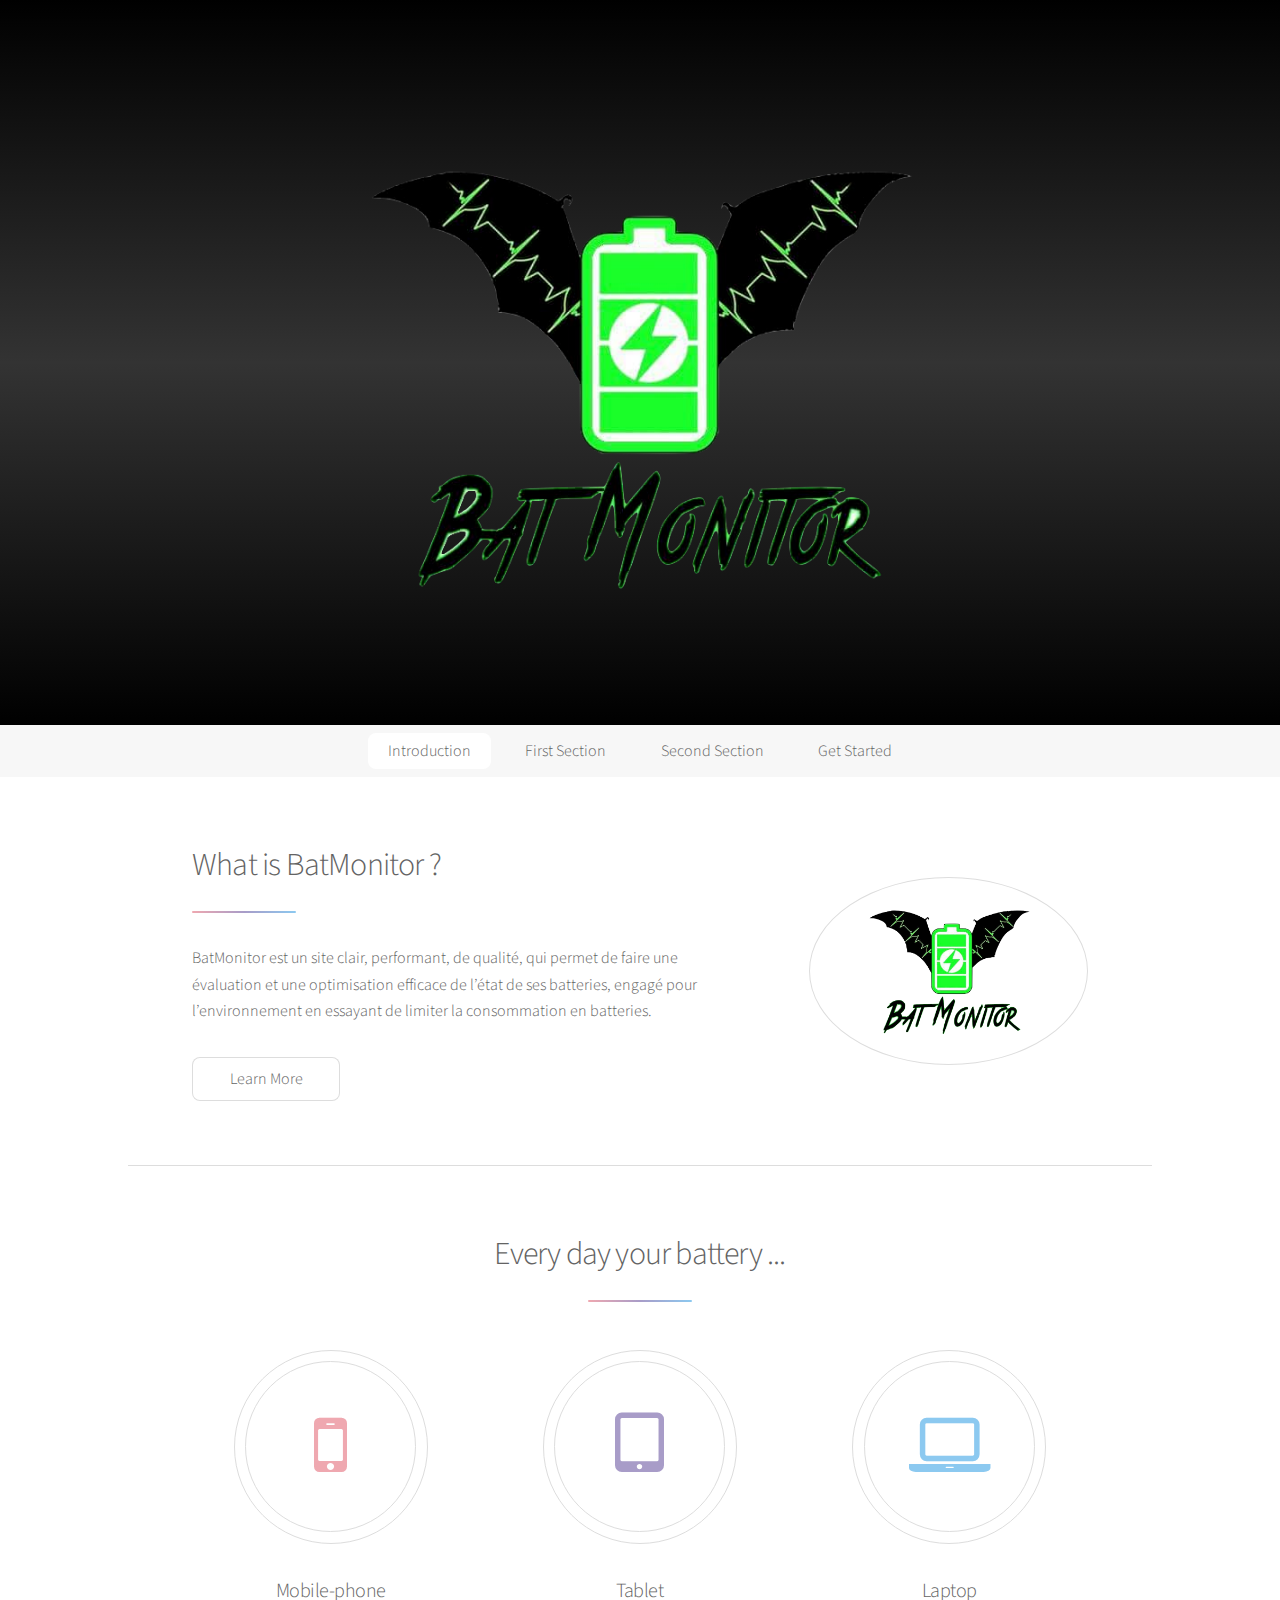
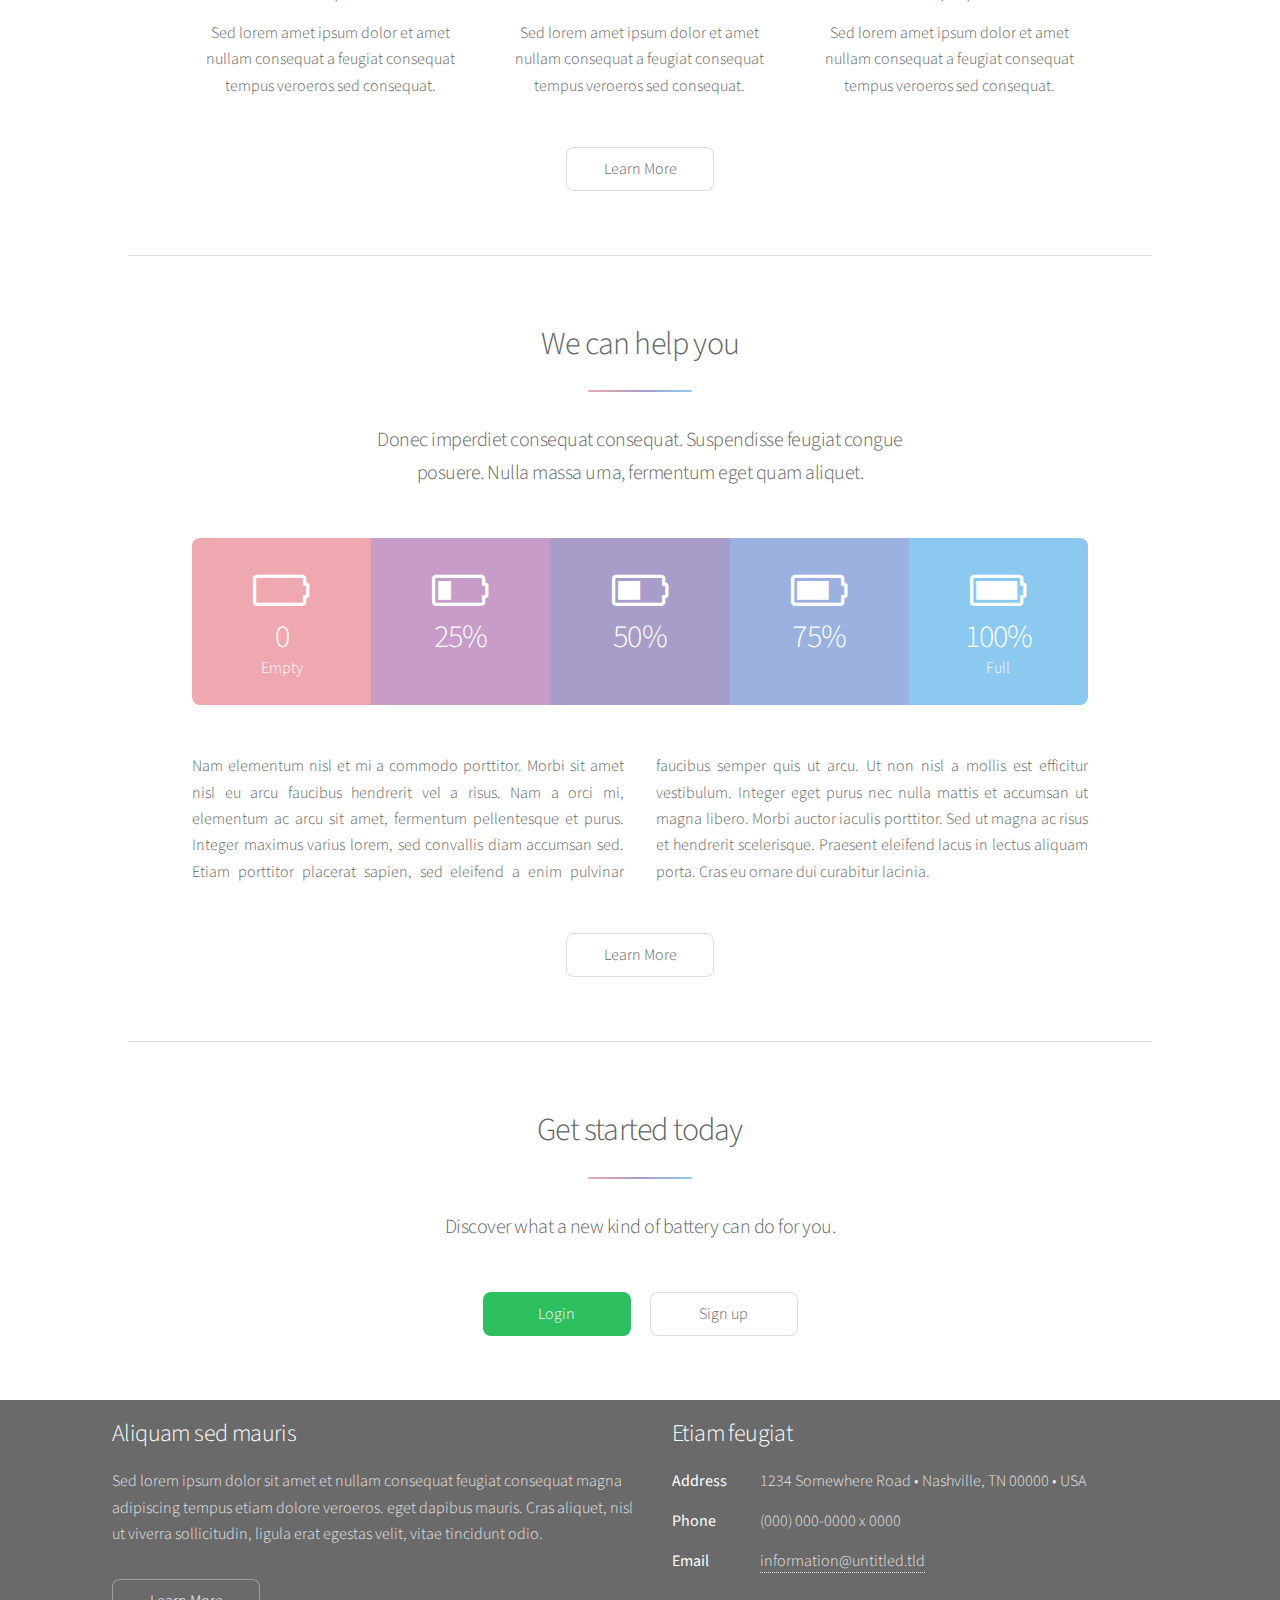
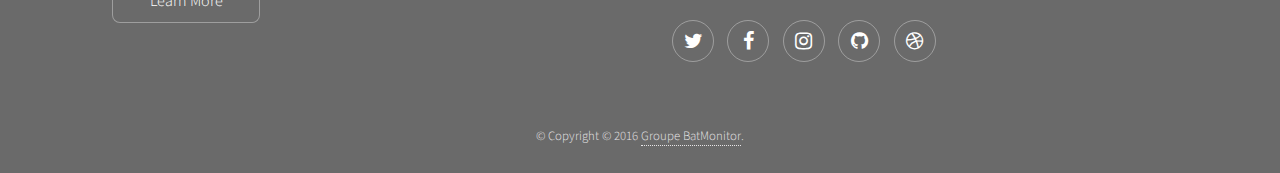
<file: BatMonitor-master/BatMonitorWeb/WebContent/index.html>
<!DOCTYPE HTML>

<html>
	<head>
		<title>BatMonitor</title>
		<meta charset="utf-8" />
		<meta name="viewport" content="width=device-width, initial-scale=1" />
		<!--[if lte IE 8]><script src="assets/js/ie/html5shiv.js"></script><![endif]-->
		<link rel="stylesheet" href="assets/css/main.css" />
		<!--[if lte IE 9]><link rel="stylesheet" href="assets/css/ie9.css" /><![endif]-->
		<!--[if lte IE 8]><link rel="stylesheet" href="assets/css/ie8.css" /><![endif]-->
	</head>
	<body>

				<!-- Header -->
					<header id="header" class="alt">
						<span class="logo"><img src="assets/css/images/img0.png" alt="" /></span>
					</header>
					
				<!-- Nav -->
					<nav id="nav" class="nav" >
						<ul>
							<li><a href="#intro" class="active">Introduction</a></li>
							<li><a href="#first">First Section</a></li>
							<li><a href="#second">Second Section</a></li>
							<li><a href="#cta">Get Started</a></li>
						</ul>
					</nav>

				<!-- Wrapper -->
					<div id="wrapper">

				<!-- Main -->
					<div id="main">

						<!-- Introduction -->
							<section id="intro" class="main">
								<div class="spotlight">
									<div class="content">
										<header class="major">
											<h2>What is BatMonitor ?</h2>
										</header>
										<p>BatMonitor est un site clair, performant, de qualité, qui permet de faire une évaluation et une optimisation efficace de l’état de ses batteries, engagé pour l’environnement en essayant de limiter la consommation en batteries.</p>
										<ul class="actions">
											<li><a href="#" class="button">Learn More</a></li>
										</ul>
									</div>
									<span class="image"><img src="assets/css/images/img0.png" alt="" /></span>
								</div>
							</section>

						<!-- First Section -->
							<section id="first" class="main special">
								<header class="major">
									<h2>Every day your battery ...</h2>
								</header>
								<ul class="features">
									<li>
										<span class="icon major style1 fa-mobile"></span>
										<h3>Mobile-phone</h3>
										<p>Sed lorem amet ipsum dolor et amet nullam consequat a feugiat consequat tempus veroeros sed consequat.</p>
									</li>
									<li>
										<span class="icon major style3 fa-tablet"></span>
										<h3>Tablet</h3>
										<p>Sed lorem amet ipsum dolor et amet nullam consequat a feugiat consequat tempus veroeros sed consequat.</p>
									</li>
									<li>
										<span class="icon major style5 fa-laptop"></span>
										<h3>Laptop</h3>
										<p>Sed lorem amet ipsum dolor et amet nullam consequat a feugiat consequat tempus veroeros sed consequat.</p>
									</li>
								</ul>
								<footer class="major">
									<ul class="actions">
										<li><a href="generic.html" class="button">Learn More</a></li>
									</ul>
								</footer>
							</section>

						<!-- Second Section -->
							<section id="second" class="main special">
								<header class="major">
									<h2>We can help you</h2>
									<p>Donec imperdiet consequat consequat. Suspendisse feugiat congue<br />
									posuere. Nulla massa urna, fermentum eget quam aliquet.</p>
								</header>
								<ul class="statistics">
									<li class="style1">
										<span class="icon fa-battery-0"></span>
										<strong>0</strong> Empty
									</li>
									<li class="style2">
										<span class="icon fa-battery-1"></span>
										<strong>25%</strong> 
									</li>
									<li class="style3">
										<span class="icon fa-battery-2"></span>
										<strong>50%</strong> 
									</li>
									<li class="style4">
										<span class="icon fa-battery-3"></span>
										<strong>75%</strong> 
									</li>
									<li class="style5">
										<span class="icon fa-battery-4"></span>
										<strong>100%</strong> Full
									</li>
								</ul>
								<p class="content">Nam elementum nisl et mi a commodo porttitor. Morbi sit amet nisl eu arcu faucibus hendrerit vel a risus. Nam a orci mi, elementum ac arcu sit amet, fermentum pellentesque et purus. Integer maximus varius lorem, sed convallis diam accumsan sed. Etiam porttitor placerat sapien, sed eleifend a enim pulvinar faucibus semper quis ut arcu. Ut non nisl a mollis est efficitur vestibulum. Integer eget purus nec nulla mattis et accumsan ut magna libero. Morbi auctor iaculis porttitor. Sed ut magna ac risus et hendrerit scelerisque. Praesent eleifend lacus in lectus aliquam porta. Cras eu ornare dui curabitur lacinia.</p>
								<footer class="major">
									<ul class="actions">
										<li><a href="generic.html" class="button">Learn More</a></li>
									</ul>
								</footer>
							</section>

						<!-- Get Started -->
							<section id="cta" class="main special">
								<header class="major">
									<h2>Get started today</h2>
									<p>Discover what a new kind of battery can do for you.</p>
								</header>
								<footer class="major">
									<ul class="actions">
										<li><a href="./signin.html" class="button special">Login</a></li>
										<li><a href="./signup.html" class="button">Sign up</a></li>
									</ul>
								</footer>
							</section>

					</div>
				
				</div>
				<!-- Footer -->
					<footer id="footer">
						<section>
							<h2>Aliquam sed mauris</h2>
							<p>Sed lorem ipsum dolor sit amet et nullam consequat feugiat consequat magna adipiscing tempus etiam dolore veroeros. eget dapibus mauris. Cras aliquet, nisl ut viverra sollicitudin, ligula erat egestas velit, vitae tincidunt odio.</p>
							<ul class="actions">
								<li><a href="generic.html" class="button">Learn More</a></li>
							</ul>
						</section>
						<section>
							<h2>Etiam feugiat</h2>
							<dl class="alt">
								<dt>Address</dt>
								<dd>1234 Somewhere Road &bull; Nashville, TN 00000 &bull; USA</dd>
								<dt>Phone</dt>
								<dd>(000) 000-0000 x 0000</dd>
								<dt>Email</dt>
								<dd><a href="#">information@untitled.tld</a></dd>
							</dl>
							<ul class="icons">
								<li><a href="#" class="icon fa-twitter alt"><span class="label">Twitter</span></a></li>
								<li><a href="#" class="icon fa-facebook alt"><span class="label">Facebook</span></a></li>
								<li><a href="#" class="icon fa-instagram alt"><span class="label">Instagram</span></a></li>
								<li><a href="#" class="icon fa-github alt"><span class="label">GitHub</span></a></li>
								<li><a href="#" class="icon fa-dribbble alt"><span class="label">Dribbble</span></a></li>
							</ul>
						</section>
						<p class="copyright">&copy; Copyright © 2016  <a href="#">Groupe BatMonitor</a>.</p>
					</footer>

			

		<!-- Scripts -->
			<script src="assets/js/jquery.min.js"></script>
			<script src="assets/js/jquery.scrollex.min.js"></script>
			<script src="assets/js/jquery.scrolly.min.js"></script>
			<script src="assets/js/skel.min.js"></script>
			<script src="assets/js/util.js"></script>
			<!--[if lte IE 8]><script src="assets/js/ie/respond.min.js"></script><![endif]-->
			<script src="assets/js/main.js"></script>

	</body>
</html>
</file>
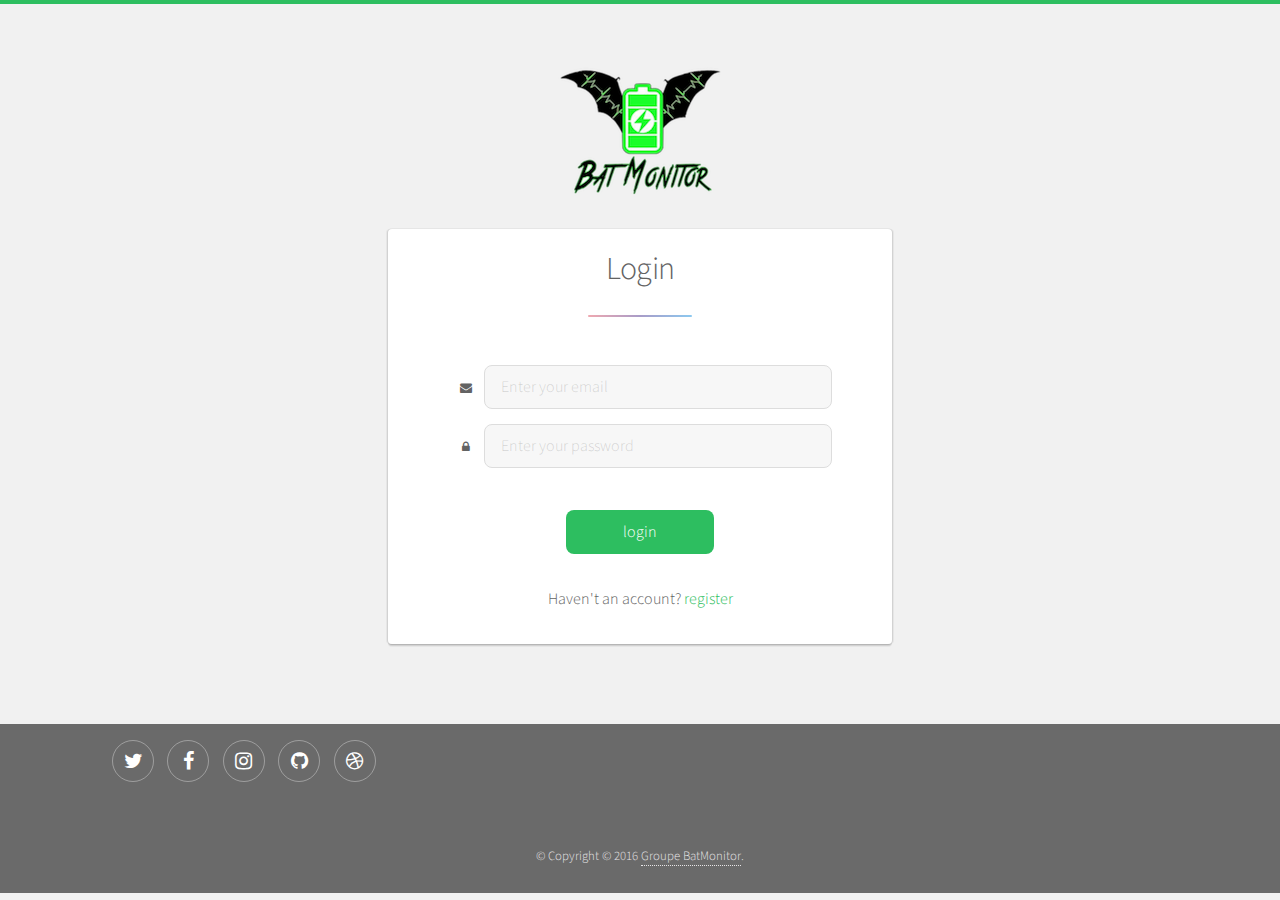
<file: BatMonitor-master/BatMonitorWeb/WebContent/signin.html>
<!DOCTYPE HTML>

<html>
	<head>
		<title>BatMonitor</title>
		<meta charset="utf-8" />
		<meta name="viewport" content="width=device-width, initial-scale=1" />
		<!--[if lte IE 8]><script src="assets/js/ie/html5shiv.js"></script><![endif]-->
		<link rel="stylesheet" href="assets/css/main.css" />
		<!--[if lte IE 9]><link rel="stylesheet" href="assets/css/ie9.css" /><![endif]-->
		<!--[if lte IE 8]><link rel="stylesheet" href="assets/css/ie8.css" /><![endif]-->
	</head>
	<body style="background-color: #F1F1F1;">

				<div class="bar-header">
					<div class="logo-bar"></div>
				</div>
				
				<!-- Wrapper -->
					<div id="wrapper">

				<!-- Header -->
					<header id="signupheader" class="">
						<a href="./index.html"><img src="assets/css/images/img00.png" alt="" /></a>
					</header>


				<!-- Main -->
					<div id="main" class="register">

						<!-- First Section -->
							<section id="first" class="main special" style="padding: 1em 1em 2em 1em ;">
								
								
								<header class="major">
									<h2>Login</h2>
								</header>
								
								
								
								<footer class="major">
									<div class="minimal-body">
         								<form method="POST" name="login" action="/login.action" id="login" class="minimal-form">
	         								<div class="input-group">
	         									<div class="input-group-addon"><i class="icon fa fa-envelope"></i></div>
	         									<input type="text" class="TextInput TextInput_large" id="email" name="email" maxlength="255" placeholder="Enter your email" value=""/>
											</div>
	            							<div class="input-group">
	         									<div class="input-group-addon"><i class="icon fa fa-lock"></i></div>
	            								<input type="password" class="TextInput TextInput_large" id="passwordInput" name="password" maxlength="64" placeholder="Enter your password" />
	            							</div>
	            							<br>
	            							<div class="input-group">
	            								<input name="login" id="login"  type="submit" class="button special" value="login">
	            							</div>
										</form>
            						</div>
									
									<div>Haven't an account?  <a href="signup.html" class="as"> register</a></div>
								   
								</footer>
							</section>
					</div>
					
					
					
				</div>
					
				<!-- Footer -->
					<footer id="footer">
						
							<ul class="icons">
								<li><a href="#" class="icon fa-twitter alt"><span class="label">Twitter</span></a></li>
								<li><a href="#" class="icon fa-facebook alt"><span class="label">Facebook</span></a></li>
								<li><a href="#" class="icon fa-instagram alt"><span class="label">Instagram</span></a></li>
								<li><a href="#" class="icon fa-github alt"><span class="label">GitHub</span></a></li>
								<li><a href="#" class="icon fa-dribbble alt"><span class="label">Dribbble</span></a></li>
							</ul>
					
						<p class="copyright">&copy; Copyright © 2016  <a href="#">Groupe BatMonitor</a>.</p>
					</footer>

	

		<!-- Scripts -->
			<script src="assets/js/jquery.min.js"></script>
			<script src="assets/js/jquery.scrollex.min.js"></script>
			<script src="assets/js/jquery.scrolly.min.js"></script>
			<script src="assets/js/skel.min.js"></script>
			<script src="assets/js/util.js"></script>
			<!--[if lte IE 8]><script src="assets/js/ie/respond.min.js"></script><![endif]-->
			<script src="assets/js/main.js"></script>

	</body>
</html>
</file>
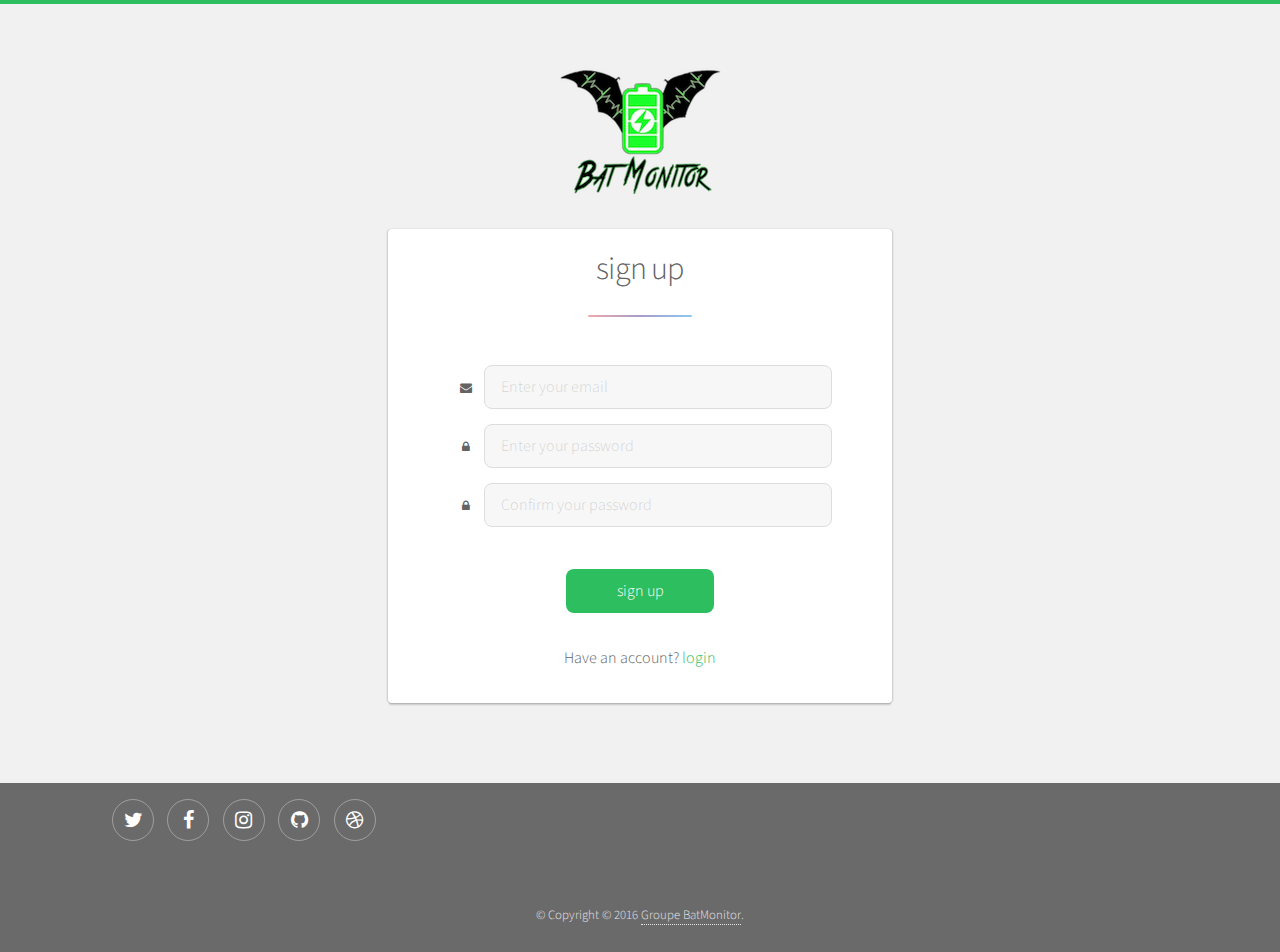
<file: BatMonitor-master/BatMonitorWeb/WebContent/signup.html>
<!DOCTYPE HTML>

<html>
	<head>
		<title>BatMonitor</title>
		<meta charset="utf-8" />
		<meta name="viewport" content="width=device-width, initial-scale=1" />
		<!--[if lte IE 8]><script src="assets/js/ie/html5shiv.js"></script><![endif]-->
		<link rel="stylesheet" href="assets/css/main.css" />
		<!--[if lte IE 9]><link rel="stylesheet" href="assets/css/ie9.css" /><![endif]-->
		<!--[if lte IE 8]><link rel="stylesheet" href="assets/css/ie8.css" /><![endif]-->
	</head>
	<body style="background-color: #F1F1F1;">

				<div class="bar-header">
					<div class="logo-bar"></div>
				</div>
				
				<!-- Wrapper -->
					<div id="wrapper">

				<!-- Header -->
					<header id="signupheader" class="">
						<a href="./index.html"><img src="assets/css/images/img00.png" alt="" /></a>
					</header>


				<!-- Main -->
					<div id="main" class="register">

						<!-- First Section -->
							<section id="first" class="main special" style="padding: 1em 1em 2em 1em ;">
								
								
								<header class="major">
									<h2>sign up</h2>
								</header>
								
								
								
								<footer class="major">
									<div class="minimal-body">
         								<form method="POST" name="registration" action="/Registration.action" id="registration" class="minimal-form">
         									<div class="input-group">
         										<div class="input-group-addon"><i class="icon fa fa-envelope"></i></div>
         										<input type="text" class="TextInput TextInput_large" id="email" name="email" maxlength="255" placeholder="Enter your email" value=""/>
											</div>
            								<div class="input-group">
            									<div class="input-group-addon"><i class="icon fa fa-lock"></i></div>
            									<input type="password" class="TextInput TextInput_large" id="passwordInput" name="password" maxlength="64" placeholder="Enter your password" />
            								</div>
            								<div class="input-group">
            									<div class="input-group-addon"><i class="icon fa fa-lock"></i></div>
            									<input type="password" class="TextInput TextInput_large" id="passwordconfirmInput" name="passwordconfirm" maxlength="64" placeholder="Confirm your password" />
            								</div>
            							<br>
            							<input name="register" id="register"  type="submit" class="button special" value="sign up">
										</form>
            						</div>
									
									<div>Have an account? <a href="signin.html" class="as"> login</a></div>
								   
								</footer>
							</section>
					</div>
					
					
					
				</div>
					
				<!-- Footer -->
					<footer id="footer">
						
							<ul class="icons">
								<li><a href="#" class="icon fa-twitter alt"><span class="label">Twitter</span></a></li>
								<li><a href="#" class="icon fa-facebook alt"><span class="label">Facebook</span></a></li>
								<li><a href="#" class="icon fa-instagram alt"><span class="label">Instagram</span></a></li>
								<li><a href="#" class="icon fa-github alt"><span class="label">GitHub</span></a></li>
								<li><a href="#" class="icon fa-dribbble alt"><span class="label">Dribbble</span></a></li>
							</ul>
					
						<p class="copyright">&copy; Copyright © 2016  <a href="#">Groupe BatMonitor</a>.</p>
					</footer>

	

		<!-- Scripts -->
			<script src="assets/js/jquery.min.js"></script>
			<script src="assets/js/jquery.scrollex.min.js"></script>
			<script src="assets/js/jquery.scrolly.min.js"></script>
			<script src="assets/js/skel.min.js"></script>
			<script src="assets/js/util.js"></script>
			<!--[if lte IE 8]><script src="assets/js/ie/respond.min.js"></script><![endif]-->
			<script src="assets/js/main.js"></script>

	</body>
</html>
</file>
<file: BatMonitor-master/BatMonitorWeb/WebContent/assets/css/ie9.css>
/*
	Stellar by HTML5 UP
	html5up.net | @ajlkn
	Free for personal and commercial use under the CCA 3.0 license (html5up.net/license)
*/

/* Spotlight */

	.spotlight:after {
		content: '';
		display: block;
		clear: both;
	}

	.spotlight .content {
		float: left;
		width: 60%;
	}

	.spotlight .image {
		float: left;
	}

/* Features */

	.features:after {
		content: '';
		display: block;
		clear: both;
	}

	.features li {
		float: left;
	}

/* Statistics */

	.statistics {
		display: inline-block;
		width: auto;
	}

		.statistics:after {
			content: '';
			display: block;
			clear: both;
		}

		.statistics li {
			float: left;
			padding: 1.5em 2.5em;
		}

/* Footer */

	#footer > * {
		float: left;
	}

	#footer .copyright {
		clear: both;
	}
</file>
<file: BatMonitor-master/BatMonitorWeb/WebContent/assets/css/ie8.css>
/*
	Stellar by HTML5 UP
	html5up.net | @ajlkn
	Free for personal and commercial use under the CCA 3.0 license (html5up.net/license)
*/

/* Type */

	body {
		color: #ffffff;
	}

/* Button */

	.button {
		position: relative;
		border: solid 1px !important;
	}

		.button.special {
			border: none !important;
		}

/* Icon */

	.icon.major {
		-ms-behavior: url("assets/js/ie/PIE.htc");
	}

		.icon.major:before {
			font-size: 4em;
			border: 0;
		}

/* Spotlight */

	.spotlight .image {
		position: relative;
		-ms-behavior: url("assets/js/ie/PIE.htc");
	}

		.spotlight .image img {
			position: relative;
			-ms-behavior: url("assets/js/ie/PIE.htc");
		}

/* Features */

	.features li {
		width: 29%;
	}

/* Footer */

	#footer > * {
		width: 50%;
		margin-left: 0;
	}

/* Main */

	#main > .main > .image.main:first-child {
		margin-top: 0;
		margin-left: 0;
		width: 100%;
	}
</file>
<file: BatMonitor-master/BatMonitorWeb/WebContent/assets/css/main.css>
@import url(font-awesome.min.css);
@import "https://fonts.googleapis.com/css?family=Source+Sans+Pro:300,400";



/* Reset */

	html, body, div, span, applet, object, iframe, h1, h2, h3, h4, h5, h6, p, blockquote, pre, a, abbr, acronym, address, big, cite, code, del, dfn, em, img, ins, kbd, q, s, samp, small, strike, strong, sub, sup, tt, var, b, u, i, center, dl, dt, dd, ol, ul, li, fieldset, form, label, legend, table, caption, tbody, tfoot, thead, tr, th, td, article, aside, canvas, details, embed, figure, figcaption, footer, header, hgroup, menu, nav, output, ruby, section, summary, time, mark, audio, video {
		margin: 0;
		padding: 0;
		border: 0;
		font-size: 100%;
		font: inherit;
		vertical-align: baseline;
	}

	article, aside, details, figcaption, figure, footer, header, hgroup, menu, nav, section {
		display: block;
	}

	body {
		line-height: 1;
	}

	ol, ul {
		list-style: none;
	}

	blockquote, q {
		quotes: none;
	}

	blockquote:before, blockquote:after, q:before, q:after {
		content: '';
		content: none;
	}

	table {
		border-collapse: collapse;
		border-spacing: 0;
	}

	body {
		-webkit-text-size-adjust: none;
	}

/* Box Model */

	*, *:before, *:after {
		-moz-box-sizing: border-box;
		-webkit-box-sizing: border-box;
		box-sizing: border-box;
	}

/* Grid */

	.row {
		border-bottom: solid 1px transparent;
		-moz-box-sizing: border-box;
		-webkit-box-sizing: border-box;
		box-sizing: border-box;
	}

	.row > * {
		float: left;
		-moz-box-sizing: border-box;
		-webkit-box-sizing: border-box;
		box-sizing: border-box;
	}

	.row:after, .row:before {
		content: '';
		display: block;
		clear: both;
		height: 0;
	}

	.row.uniform > * > :first-child {
		margin-top: 0;
	}

	.row.uniform > * > :last-child {
		margin-bottom: 0;
	}

	.row.\30 \25 > * {
		padding: 0 0 0 0em;
	}

	.row.\30 \25 {
		margin: 0 0 -1px 0em;
	}

	.row.uniform.\30 \25 > * {
		padding: 0em 0 0 0em;
	}

	.row.uniform.\30 \25 {
		margin: 0em 0 -1px 0em;
	}

	.row > * {
		padding: 0 0 0 1.5em;
	}

	.row {
		margin: 0 0 -1px -1.5em;
	}

	.row.uniform > * {
		padding: 1.5em 0 0 1.5em;
	}

	.row.uniform {
		margin: -1.5em 0 -1px -1.5em;
	}

	.row.\32 00\25 > * {
		padding: 0 0 0 3em;
	}

	.row.\32 00\25 {
		margin: 0 0 -1px -3em;
	}

	.row.uniform.\32 00\25 > * {
		padding: 3em 0 0 3em;
	}

	.row.uniform.\32 00\25 {
		margin: -3em 0 -1px -3em;
	}

	.row.\31 50\25 > * {
		padding: 0 0 0 2.25em;
	}

	.row.\31 50\25 {
		margin: 0 0 -1px -2.25em;
	}

	.row.uniform.\31 50\25 > * {
		padding: 2.25em 0 0 2.25em;
	}

	.row.uniform.\31 50\25 {
		margin: -2.25em 0 -1px -2.25em;
	}

	.row.\35 0\25 > * {
		padding: 0 0 0 0.75em;
	}

	.row.\35 0\25 {
		margin: 0 0 -1px -0.75em;
	}

	.row.uniform.\35 0\25 > * {
		padding: 0.75em 0 0 0.75em;
	}

	.row.uniform.\35 0\25 {
		margin: -0.75em 0 -1px -0.75em;
	}

	.row.\32 5\25 > * {
		padding: 0 0 0 0.375em;
	}

	.row.\32 5\25 {
		margin: 0 0 -1px -0.375em;
	}

	.row.uniform.\32 5\25 > * {
		padding: 0.375em 0 0 0.375em;
	}

	.row.uniform.\32 5\25 {
		margin: -0.375em 0 -1px -0.375em;
	}

	.\31 2u, .\31 2u\24 {
		width: 100%;
		clear: none;
		margin-left: 0;
	}

	.\31 1u, .\31 1u\24 {
		width: 91.6666666667%;
		clear: none;
		margin-left: 0;
	}

	.\31 0u, .\31 0u\24 {
		width: 83.3333333333%;
		clear: none;
		margin-left: 0;
	}

	.\39 u, .\39 u\24 {
		width: 75%;
		clear: none;
		margin-left: 0;
	}

	.\38 u, .\38 u\24 {
		width: 66.6666666667%;
		clear: none;
		margin-left: 0;
	}

	.\37 u, .\37 u\24 {
		width: 58.3333333333%;
		clear: none;
		margin-left: 0;
	}

	.\36 u, .\36 u\24 {
		width: 50%;
		clear: none;
		margin-left: 0;
	}

	.\35 u, .\35 u\24 {
		width: 41.6666666667%;
		clear: none;
		margin-left: 0;
	}

	.\34 u, .\34 u\24 {
		width: 33.3333333333%;
		clear: none;
		margin-left: 0;
	}

	.\33 u, .\33 u\24 {
		width: 25%;
		clear: none;
		margin-left: 0;
	}

	.\32 u, .\32 u\24 {
		width: 16.6666666667%;
		clear: none;
		margin-left: 0;
	}

	.\31 u, .\31 u\24 {
		width: 8.3333333333%;
		clear: none;
		margin-left: 0;
	}

	.\31 2u\24 + *,
	.\31 1u\24 + *,
	.\31 0u\24 + *,
	.\39 u\24 + *,
	.\38 u\24 + *,
	.\37 u\24 + *,
	.\36 u\24 + *,
	.\35 u\24 + *,
	.\34 u\24 + *,
	.\33 u\24 + *,
	.\32 u\24 + *,
	.\31 u\24 + * {
		clear: left;
	}

	.\-11u {
		margin-left: 91.66667%;
	}

	.\-10u {
		margin-left: 83.33333%;
	}

	.\-9u {
		margin-left: 75%;
	}

	.\-8u {
		margin-left: 66.66667%;
	}

	.\-7u {
		margin-left: 58.33333%;
	}

	.\-6u {
		margin-left: 50%;
	}

	.\-5u {
		margin-left: 41.66667%;
	}

	.\-4u {
		margin-left: 33.33333%;
	}

	.\-3u {
		margin-left: 25%;
	}

	.\-2u {
		margin-left: 16.66667%;
	}

	.\-1u {
		margin-left: 8.33333%;
	}

	@media screen and (max-width: 1680px) {

		.row > * {
			padding: 0 0 0 1.5em;
		}

		.row {
			margin: 0 0 -1px -1.5em;
		}

		.row.uniform > * {
			padding: 1.5em 0 0 1.5em;
		}

		.row.uniform {
			margin: -1.5em 0 -1px -1.5em;
		}

		.row.\32 00\25 > * {
			padding: 0 0 0 3em;
		}

		.row.\32 00\25 {
			margin: 0 0 -1px -3em;
		}

		.row.uniform.\32 00\25 > * {
			padding: 3em 0 0 3em;
		}

		.row.uniform.\32 00\25 {
			margin: -3em 0 -1px -3em;
		}

		.row.\31 50\25 > * {
			padding: 0 0 0 2.25em;
		}

		.row.\31 50\25 {
			margin: 0 0 -1px -2.25em;
		}

		.row.uniform.\31 50\25 > * {
			padding: 2.25em 0 0 2.25em;
		}

		.row.uniform.\31 50\25 {
			margin: -2.25em 0 -1px -2.25em;
		}

		.row.\35 0\25 > * {
			padding: 0 0 0 0.75em;
		}

		.row.\35 0\25 {
			margin: 0 0 -1px -0.75em;
		}

		.row.uniform.\35 0\25 > * {
			padding: 0.75em 0 0 0.75em;
		}

		.row.uniform.\35 0\25 {
			margin: -0.75em 0 -1px -0.75em;
		}

		.row.\32 5\25 > * {
			padding: 0 0 0 0.375em;
		}

		.row.\32 5\25 {
			margin: 0 0 -1px -0.375em;
		}

		.row.uniform.\32 5\25 > * {
			padding: 0.375em 0 0 0.375em;
		}

		.row.uniform.\32 5\25 {
			margin: -0.375em 0 -1px -0.375em;
		}

		.\31 2u\28xlarge\29, .\31 2u\24\28xlarge\29 {
			width: 100%;
			clear: none;
			margin-left: 0;
		}

		.\31 1u\28xlarge\29, .\31 1u\24\28xlarge\29 {
			width: 91.6666666667%;
			clear: none;
			margin-left: 0;
		}

		.\31 0u\28xlarge\29, .\31 0u\24\28xlarge\29 {
			width: 83.3333333333%;
			clear: none;
			margin-left: 0;
		}

		.\39 u\28xlarge\29, .\39 u\24\28xlarge\29 {
			width: 75%;
			clear: none;
			margin-left: 0;
		}

		.\38 u\28xlarge\29, .\38 u\24\28xlarge\29 {
			width: 66.6666666667%;
			clear: none;
			margin-left: 0;
		}

		.\37 u\28xlarge\29, .\37 u\24\28xlarge\29 {
			width: 58.3333333333%;
			clear: none;
			margin-left: 0;
		}

		.\36 u\28xlarge\29, .\36 u\24\28xlarge\29 {
			width: 50%;
			clear: none;
			margin-left: 0;
		}

		.\35 u\28xlarge\29, .\35 u\24\28xlarge\29 {
			width: 41.6666666667%;
			clear: none;
			margin-left: 0;
		}

		.\34 u\28xlarge\29, .\34 u\24\28xlarge\29 {
			width: 33.3333333333%;
			clear: none;
			margin-left: 0;
		}

		.\33 u\28xlarge\29, .\33 u\24\28xlarge\29 {
			width: 25%;
			clear: none;
			margin-left: 0;
		}

		.\32 u\28xlarge\29, .\32 u\24\28xlarge\29 {
			width: 16.6666666667%;
			clear: none;
			margin-left: 0;
		}

		.\31 u\28xlarge\29, .\31 u\24\28xlarge\29 {
			width: 8.3333333333%;
			clear: none;
			margin-left: 0;
		}

		.\31 2u\24\28xlarge\29 + *,
		.\31 1u\24\28xlarge\29 + *,
		.\31 0u\24\28xlarge\29 + *,
		.\39 u\24\28xlarge\29 + *,
		.\38 u\24\28xlarge\29 + *,
		.\37 u\24\28xlarge\29 + *,
		.\36 u\24\28xlarge\29 + *,
		.\35 u\24\28xlarge\29 + *,
		.\34 u\24\28xlarge\29 + *,
		.\33 u\24\28xlarge\29 + *,
		.\32 u\24\28xlarge\29 + *,
		.\31 u\24\28xlarge\29 + * {
			clear: left;
		}

		.\-11u\28xlarge\29 {
			margin-left: 91.66667%;
		}

		.\-10u\28xlarge\29 {
			margin-left: 83.33333%;
		}

		.\-9u\28xlarge\29 {
			margin-left: 75%;
		}

		.\-8u\28xlarge\29 {
			margin-left: 66.66667%;
		}

		.\-7u\28xlarge\29 {
			margin-left: 58.33333%;
		}

		.\-6u\28xlarge\29 {
			margin-left: 50%;
		}

		.\-5u\28xlarge\29 {
			margin-left: 41.66667%;
		}

		.\-4u\28xlarge\29 {
			margin-left: 33.33333%;
		}

		.\-3u\28xlarge\29 {
			margin-left: 25%;
		}

		.\-2u\28xlarge\29 {
			margin-left: 16.66667%;
		}

		.\-1u\28xlarge\29 {
			margin-left: 8.33333%;
		}

	}

	@media screen and (max-width: 1280px) {

		.row > * {
			padding: 0 0 0 1.5em;
		}

		.row {
			margin: 0 0 -1px -1.5em;
		}

		.row.uniform > * {
			padding: 1.5em 0 0 1.5em;
		}

		.row.uniform {
			margin: -1.5em 0 -1px -1.5em;
		}

		.row.\32 00\25 > * {
			padding: 0 0 0 3em;
		}

		.row.\32 00\25 {
			margin: 0 0 -1px -3em;
		}

		.row.uniform.\32 00\25 > * {
			padding: 3em 0 0 3em;
		}

		.row.uniform.\32 00\25 {
			margin: -3em 0 -1px -3em;
		}

		.row.\31 50\25 > * {
			padding: 0 0 0 2.25em;
		}

		.row.\31 50\25 {
			margin: 0 0 -1px -2.25em;
		}

		.row.uniform.\31 50\25 > * {
			padding: 2.25em 0 0 2.25em;
		}

		.row.uniform.\31 50\25 {
			margin: -2.25em 0 -1px -2.25em;
		}

		.row.\35 0\25 > * {
			padding: 0 0 0 0.75em;
		}

		.row.\35 0\25 {
			margin: 0 0 -1px -0.75em;
		}

		.row.uniform.\35 0\25 > * {
			padding: 0.75em 0 0 0.75em;
		}

		.row.uniform.\35 0\25 {
			margin: -0.75em 0 -1px -0.75em;
		}

		.row.\32 5\25 > * {
			padding: 0 0 0 0.375em;
		}

		.row.\32 5\25 {
			margin: 0 0 -1px -0.375em;
		}

		.row.uniform.\32 5\25 > * {
			padding: 0.375em 0 0 0.375em;
		}

		.row.uniform.\32 5\25 {
			margin: -0.375em 0 -1px -0.375em;
		}

		.\31 2u\28large\29, .\31 2u\24\28large\29 {
			width: 100%;
			clear: none;
			margin-left: 0;
		}

		.\31 1u\28large\29, .\31 1u\24\28large\29 {
			width: 91.6666666667%;
			clear: none;
			margin-left: 0;
		}

		.\31 0u\28large\29, .\31 0u\24\28large\29 {
			width: 83.3333333333%;
			clear: none;
			margin-left: 0;
		}

		.\39 u\28large\29, .\39 u\24\28large\29 {
			width: 75%;
			clear: none;
			margin-left: 0;
		}

		.\38 u\28large\29, .\38 u\24\28large\29 {
			width: 66.6666666667%;
			clear: none;
			margin-left: 0;
		}

		.\37 u\28large\29, .\37 u\24\28large\29 {
			width: 58.3333333333%;
			clear: none;
			margin-left: 0;
		}

		.\36 u\28large\29, .\36 u\24\28large\29 {
			width: 50%;
			clear: none;
			margin-left: 0;
		}

		.\35 u\28large\29, .\35 u\24\28large\29 {
			width: 41.6666666667%;
			clear: none;
			margin-left: 0;
		}

		.\34 u\28large\29, .\34 u\24\28large\29 {
			width: 33.3333333333%;
			clear: none;
			margin-left: 0;
		}

		.\33 u\28large\29, .\33 u\24\28large\29 {
			width: 25%;
			clear: none;
			margin-left: 0;
		}

		.\32 u\28large\29, .\32 u\24\28large\29 {
			width: 16.6666666667%;
			clear: none;
			margin-left: 0;
		}

		.\31 u\28large\29, .\31 u\24\28large\29 {
			width: 8.3333333333%;
			clear: none;
			margin-left: 0;
		}

		.\31 2u\24\28large\29 + *,
		.\31 1u\24\28large\29 + *,
		.\31 0u\24\28large\29 + *,
		.\39 u\24\28large\29 + *,
		.\38 u\24\28large\29 + *,
		.\37 u\24\28large\29 + *,
		.\36 u\24\28large\29 + *,
		.\35 u\24\28large\29 + *,
		.\34 u\24\28large\29 + *,
		.\33 u\24\28large\29 + *,
		.\32 u\24\28large\29 + *,
		.\31 u\24\28large\29 + * {
			clear: left;
		}

		.\-11u\28large\29 {
			margin-left: 91.66667%;
		}

		.\-10u\28large\29 {
			margin-left: 83.33333%;
		}

		.\-9u\28large\29 {
			margin-left: 75%;
		}

		.\-8u\28large\29 {
			margin-left: 66.66667%;
		}

		.\-7u\28large\29 {
			margin-left: 58.33333%;
		}

		.\-6u\28large\29 {
			margin-left: 50%;
		}

		.\-5u\28large\29 {
			margin-left: 41.66667%;
		}

		.\-4u\28large\29 {
			margin-left: 33.33333%;
		}

		.\-3u\28large\29 {
			margin-left: 25%;
		}

		.\-2u\28large\29 {
			margin-left: 16.66667%;
		}

		.\-1u\28large\29 {
			margin-left: 8.33333%;
		}

	}

	@media screen and (max-width: 980px) {

		.row > * {
			padding: 0 0 0 1.5em;
		}

		.row {
			margin: 0 0 -1px -1.5em;
		}

		.row.uniform > * {
			padding: 1.5em 0 0 1.5em;
		}

		.row.uniform {
			margin: -1.5em 0 -1px -1.5em;
		}

		.row.\32 00\25 > * {
			padding: 0 0 0 3em;
		}

		.row.\32 00\25 {
			margin: 0 0 -1px -3em;
		}

		.row.uniform.\32 00\25 > * {
			padding: 3em 0 0 3em;
		}

		.row.uniform.\32 00\25 {
			margin: -3em 0 -1px -3em;
		}

		.row.\31 50\25 > * {
			padding: 0 0 0 2.25em;
		}

		.row.\31 50\25 {
			margin: 0 0 -1px -2.25em;
		}

		.row.uniform.\31 50\25 > * {
			padding: 2.25em 0 0 2.25em;
		}

		.row.uniform.\31 50\25 {
			margin: -2.25em 0 -1px -2.25em;
		}

		.row.\35 0\25 > * {
			padding: 0 0 0 0.75em;
		}

		.row.\35 0\25 {
			margin: 0 0 -1px -0.75em;
		}

		.row.uniform.\35 0\25 > * {
			padding: 0.75em 0 0 0.75em;
		}

		.row.uniform.\35 0\25 {
			margin: -0.75em 0 -1px -0.75em;
		}

		.row.\32 5\25 > * {
			padding: 0 0 0 0.375em;
		}

		.row.\32 5\25 {
			margin: 0 0 -1px -0.375em;
		}

		.row.uniform.\32 5\25 > * {
			padding: 0.375em 0 0 0.375em;
		}

		.row.uniform.\32 5\25 {
			margin: -0.375em 0 -1px -0.375em;
		}

		.\31 2u\28medium\29, .\31 2u\24\28medium\29 {
			width: 100%;
			clear: none;
			margin-left: 0;
		}

		.\31 1u\28medium\29, .\31 1u\24\28medium\29 {
			width: 91.6666666667%;
			clear: none;
			margin-left: 0;
		}

		.\31 0u\28medium\29, .\31 0u\24\28medium\29 {
			width: 83.3333333333%;
			clear: none;
			margin-left: 0;
		}

		.\39 u\28medium\29, .\39 u\24\28medium\29 {
			width: 75%;
			clear: none;
			margin-left: 0;
		}

		.\38 u\28medium\29, .\38 u\24\28medium\29 {
			width: 66.6666666667%;
			clear: none;
			margin-left: 0;
		}

		.\37 u\28medium\29, .\37 u\24\28medium\29 {
			width: 58.3333333333%;
			clear: none;
			margin-left: 0;
		}

		.\36 u\28medium\29, .\36 u\24\28medium\29 {
			width: 50%;
			clear: none;
			margin-left: 0;
		}

		.\35 u\28medium\29, .\35 u\24\28medium\29 {
			width: 41.6666666667%;
			clear: none;
			margin-left: 0;
		}

		.\34 u\28medium\29, .\34 u\24\28medium\29 {
			width: 33.3333333333%;
			clear: none;
			margin-left: 0;
		}

		.\33 u\28medium\29, .\33 u\24\28medium\29 {
			width: 25%;
			clear: none;
			margin-left: 0;
		}

		.\32 u\28medium\29, .\32 u\24\28medium\29 {
			width: 16.6666666667%;
			clear: none;
			margin-left: 0;
		}

		.\31 u\28medium\29, .\31 u\24\28medium\29 {
			width: 8.3333333333%;
			clear: none;
			margin-left: 0;
		}

		.\31 2u\24\28medium\29 + *,
		.\31 1u\24\28medium\29 + *,
		.\31 0u\24\28medium\29 + *,
		.\39 u\24\28medium\29 + *,
		.\38 u\24\28medium\29 + *,
		.\37 u\24\28medium\29 + *,
		.\36 u\24\28medium\29 + *,
		.\35 u\24\28medium\29 + *,
		.\34 u\24\28medium\29 + *,
		.\33 u\24\28medium\29 + *,
		.\32 u\24\28medium\29 + *,
		.\31 u\24\28medium\29 + * {
			clear: left;
		}

		.\-11u\28medium\29 {
			margin-left: 91.66667%;
		}

		.\-10u\28medium\29 {
			margin-left: 83.33333%;
		}

		.\-9u\28medium\29 {
			margin-left: 75%;
		}

		.\-8u\28medium\29 {
			margin-left: 66.66667%;
		}

		.\-7u\28medium\29 {
			margin-left: 58.33333%;
		}

		.\-6u\28medium\29 {
			margin-left: 50%;
		}

		.\-5u\28medium\29 {
			margin-left: 41.66667%;
		}

		.\-4u\28medium\29 {
			margin-left: 33.33333%;
		}

		.\-3u\28medium\29 {
			margin-left: 25%;
		}

		.\-2u\28medium\29 {
			margin-left: 16.66667%;
		}

		.\-1u\28medium\29 {
			margin-left: 8.33333%;
		}

	}

	@media screen and (max-width: 736px) {

		.row > * {
			padding: 0 0 0 1em;
		}

		.row {
			margin: 0 0 -1px -1em;
		}

		.row.uniform > * {
			padding: 1em 0 0 1em;
		}

		.row.uniform {
			margin: -1em 0 -1px -1em;
		}

		.row.\32 00\25 > * {
			padding: 0 0 0 2em;
		}

		.row.\32 00\25 {
			margin: 0 0 -1px -2em;
		}

		.row.uniform.\32 00\25 > * {
			padding: 2em 0 0 2em;
		}

		.row.uniform.\32 00\25 {
			margin: -2em 0 -1px -2em;
		}

		.row.\31 50\25 > * {
			padding: 0 0 0 1.5em;
		}

		.row.\31 50\25 {
			margin: 0 0 -1px -1.5em;
		}

		.row.uniform.\31 50\25 > * {
			padding: 1.5em 0 0 1.5em;
		}

		.row.uniform.\31 50\25 {
			margin: -1.5em 0 -1px -1.5em;
		}

		.row.\35 0\25 > * {
			padding: 0 0 0 0.5em;
		}

		.row.\35 0\25 {
			margin: 0 0 -1px -0.5em;
		}

		.row.uniform.\35 0\25 > * {
			padding: 0.5em 0 0 0.5em;
		}

		.row.uniform.\35 0\25 {
			margin: -0.5em 0 -1px -0.5em;
		}

		.row.\32 5\25 > * {
			padding: 0 0 0 0.25em;
		}

		.row.\32 5\25 {
			margin: 0 0 -1px -0.25em;
		}

		.row.uniform.\32 5\25 > * {
			padding: 0.25em 0 0 0.25em;
		}

		.row.uniform.\32 5\25 {
			margin: -0.25em 0 -1px -0.25em;
		}

		.\31 2u\28small\29, .\31 2u\24\28small\29 {
			width: 100%;
			clear: none;
			margin-left: 0;
		}

		.\31 1u\28small\29, .\31 1u\24\28small\29 {
			width: 91.6666666667%;
			clear: none;
			margin-left: 0;
		}

		.\31 0u\28small\29, .\31 0u\24\28small\29 {
			width: 83.3333333333%;
			clear: none;
			margin-left: 0;
		}

		.\39 u\28small\29, .\39 u\24\28small\29 {
			width: 75%;
			clear: none;
			margin-left: 0;
		}

		.\38 u\28small\29, .\38 u\24\28small\29 {
			width: 66.6666666667%;
			clear: none;
			margin-left: 0;
		}

		.\37 u\28small\29, .\37 u\24\28small\29 {
			width: 58.3333333333%;
			clear: none;
			margin-left: 0;
		}

		.\36 u\28small\29, .\36 u\24\28small\29 {
			width: 50%;
			clear: none;
			margin-left: 0;
		}

		.\35 u\28small\29, .\35 u\24\28small\29 {
			width: 41.6666666667%;
			clear: none;
			margin-left: 0;
		}

		.\34 u\28small\29, .\34 u\24\28small\29 {
			width: 33.3333333333%;
			clear: none;
			margin-left: 0;
		}

		.\33 u\28small\29, .\33 u\24\28small\29 {
			width: 25%;
			clear: none;
			margin-left: 0;
		}

		.\32 u\28small\29, .\32 u\24\28small\29 {
			width: 16.6666666667%;
			clear: none;
			margin-left: 0;
		}

		.\31 u\28small\29, .\31 u\24\28small\29 {
			width: 8.3333333333%;
			clear: none;
			margin-left: 0;
		}

		.\31 2u\24\28small\29 + *,
		.\31 1u\24\28small\29 + *,
		.\31 0u\24\28small\29 + *,
		.\39 u\24\28small\29 + *,
		.\38 u\24\28small\29 + *,
		.\37 u\24\28small\29 + *,
		.\36 u\24\28small\29 + *,
		.\35 u\24\28small\29 + *,
		.\34 u\24\28small\29 + *,
		.\33 u\24\28small\29 + *,
		.\32 u\24\28small\29 + *,
		.\31 u\24\28small\29 + * {
			clear: left;
		}

		.\-11u\28small\29 {
			margin-left: 91.66667%;
		}

		.\-10u\28small\29 {
			margin-left: 83.33333%;
		}

		.\-9u\28small\29 {
			margin-left: 75%;
		}

		.\-8u\28small\29 {
			margin-left: 66.66667%;
		}

		.\-7u\28small\29 {
			margin-left: 58.33333%;
		}

		.\-6u\28small\29 {
			margin-left: 50%;
		}

		.\-5u\28small\29 {
			margin-left: 41.66667%;
		}

		.\-4u\28small\29 {
			margin-left: 33.33333%;
		}

		.\-3u\28small\29 {
			margin-left: 25%;
		}

		.\-2u\28small\29 {
			margin-left: 16.66667%;
		}

		.\-1u\28small\29 {
			margin-left: 8.33333%;
		}

	}

	@media screen and (max-width: 480px) {

		.row > * {
			padding: 0 0 0 1em;
		}

		.row {
			margin: 0 0 -1px -1em;
		}

		.row.uniform > * {
			padding: 1em 0 0 1em;
		}

		.row.uniform {
			margin: -1em 0 -1px -1em;
		}

		.row.\32 00\25 > * {
			padding: 0 0 0 2em;
		}

		.row.\32 00\25 {
			margin: 0 0 -1px -2em;
		}

		.row.uniform.\32 00\25 > * {
			padding: 2em 0 0 2em;
		}

		.row.uniform.\32 00\25 {
			margin: -2em 0 -1px -2em;
		}

		.row.\31 50\25 > * {
			padding: 0 0 0 1.5em;
		}

		.row.\31 50\25 {
			margin: 0 0 -1px -1.5em;
		}

		.row.uniform.\31 50\25 > * {
			padding: 1.5em 0 0 1.5em;
		}

		.row.uniform.\31 50\25 {
			margin: -1.5em 0 -1px -1.5em;
		}

		.row.\35 0\25 > * {
			padding: 0 0 0 0.5em;
		}

		.row.\35 0\25 {
			margin: 0 0 -1px -0.5em;
		}

		.row.uniform.\35 0\25 > * {
			padding: 0.5em 0 0 0.5em;
		}

		.row.uniform.\35 0\25 {
			margin: -0.5em 0 -1px -0.5em;
		}

		.row.\32 5\25 > * {
			padding: 0 0 0 0.25em;
		}

		.row.\32 5\25 {
			margin: 0 0 -1px -0.25em;
		}

		.row.uniform.\32 5\25 > * {
			padding: 0.25em 0 0 0.25em;
		}

		.row.uniform.\32 5\25 {
			margin: -0.25em 0 -1px -0.25em;
		}

		.\31 2u\28xsmall\29, .\31 2u\24\28xsmall\29 {
			width: 100%;
			clear: none;
			margin-left: 0;
		}

		.\31 1u\28xsmall\29, .\31 1u\24\28xsmall\29 {
			width: 91.6666666667%;
			clear: none;
			margin-left: 0;
		}

		.\31 0u\28xsmall\29, .\31 0u\24\28xsmall\29 {
			width: 83.3333333333%;
			clear: none;
			margin-left: 0;
		}

		.\39 u\28xsmall\29, .\39 u\24\28xsmall\29 {
			width: 75%;
			clear: none;
			margin-left: 0;
		}

		.\38 u\28xsmall\29, .\38 u\24\28xsmall\29 {
			width: 66.6666666667%;
			clear: none;
			margin-left: 0;
		}

		.\37 u\28xsmall\29, .\37 u\24\28xsmall\29 {
			width: 58.3333333333%;
			clear: none;
			margin-left: 0;
		}

		.\36 u\28xsmall\29, .\36 u\24\28xsmall\29 {
			width: 50%;
			clear: none;
			margin-left: 0;
		}

		.\35 u\28xsmall\29, .\35 u\24\28xsmall\29 {
			width: 41.6666666667%;
			clear: none;
			margin-left: 0;
		}

		.\34 u\28xsmall\29, .\34 u\24\28xsmall\29 {
			width: 33.3333333333%;
			clear: none;
			margin-left: 0;
		}

		.\33 u\28xsmall\29, .\33 u\24\28xsmall\29 {
			width: 25%;
			clear: none;
			margin-left: 0;
		}

		.\32 u\28xsmall\29, .\32 u\24\28xsmall\29 {
			width: 16.6666666667%;
			clear: none;
			margin-left: 0;
		}

		.\31 u\28xsmall\29, .\31 u\24\28xsmall\29 {
			width: 8.3333333333%;
			clear: none;
			margin-left: 0;
		}

		.\31 2u\24\28xsmall\29 + *,
		.\31 1u\24\28xsmall\29 + *,
		.\31 0u\24\28xsmall\29 + *,
		.\39 u\24\28xsmall\29 + *,
		.\38 u\24\28xsmall\29 + *,
		.\37 u\24\28xsmall\29 + *,
		.\36 u\24\28xsmall\29 + *,
		.\35 u\24\28xsmall\29 + *,
		.\34 u\24\28xsmall\29 + *,
		.\33 u\24\28xsmall\29 + *,
		.\32 u\24\28xsmall\29 + *,
		.\31 u\24\28xsmall\29 + * {
			clear: left;
		}

		.\-11u\28xsmall\29 {
			margin-left: 91.66667%;
		}

		.\-10u\28xsmall\29 {
			margin-left: 83.33333%;
		}

		.\-9u\28xsmall\29 {
			margin-left: 75%;
		}

		.\-8u\28xsmall\29 {
			margin-left: 66.66667%;
		}

		.\-7u\28xsmall\29 {
			margin-left: 58.33333%;
		}

		.\-6u\28xsmall\29 {
			margin-left: 50%;
		}

		.\-5u\28xsmall\29 {
			margin-left: 41.66667%;
		}

		.\-4u\28xsmall\29 {
			margin-left: 33.33333%;
		}

		.\-3u\28xsmall\29 {
			margin-left: 25%;
		}

		.\-2u\28xsmall\29 {
			margin-left: 16.66667%;
		}

		.\-1u\28xsmall\29 {
			margin-left: 8.33333%;
		}

	}

	@media screen and (max-width: 360px) {

		.row > * {
			padding: 0 0 0 1em;
		}

		.row {
			margin: 0 0 -1px -1em;
		}

		.row.uniform > * {
			padding: 1em 0 0 1em;
		}

		.row.uniform {
			margin: -1em 0 -1px -1em;
		}

		.row.\32 00\25 > * {
			padding: 0 0 0 2em;
		}

		.row.\32 00\25 {
			margin: 0 0 -1px -2em;
		}

		.row.uniform.\32 00\25 > * {
			padding: 2em 0 0 2em;
		}

		.row.uniform.\32 00\25 {
			margin: -2em 0 -1px -2em;
		}

		.row.\31 50\25 > * {
			padding: 0 0 0 1.5em;
		}

		.row.\31 50\25 {
			margin: 0 0 -1px -1.5em;
		}

		.row.uniform.\31 50\25 > * {
			padding: 1.5em 0 0 1.5em;
		}

		.row.uniform.\31 50\25 {
			margin: -1.5em 0 -1px -1.5em;
		}

		.row.\35 0\25 > * {
			padding: 0 0 0 0.5em;
		}

		.row.\35 0\25 {
			margin: 0 0 -1px -0.5em;
		}

		.row.uniform.\35 0\25 > * {
			padding: 0.5em 0 0 0.5em;
		}

		.row.uniform.\35 0\25 {
			margin: -0.5em 0 -1px -0.5em;
		}

		.row.\32 5\25 > * {
			padding: 0 0 0 0.25em;
		}

		.row.\32 5\25 {
			margin: 0 0 -1px -0.25em;
		}

		.row.uniform.\32 5\25 > * {
			padding: 0.25em 0 0 0.25em;
		}

		.row.uniform.\32 5\25 {
			margin: -0.25em 0 -1px -0.25em;
		}

		.\31 2u\28xxsmall\29, .\31 2u\24\28xxsmall\29 {
			width: 100%;
			clear: none;
			margin-left: 0;
		}

		.\31 1u\28xxsmall\29, .\31 1u\24\28xxsmall\29 {
			width: 91.6666666667%;
			clear: none;
			margin-left: 0;
		}

		.\31 0u\28xxsmall\29, .\31 0u\24\28xxsmall\29 {
			width: 83.3333333333%;
			clear: none;
			margin-left: 0;
		}

		.\39 u\28xxsmall\29, .\39 u\24\28xxsmall\29 {
			width: 75%;
			clear: none;
			margin-left: 0;
		}

		.\38 u\28xxsmall\29, .\38 u\24\28xxsmall\29 {
			width: 66.6666666667%;
			clear: none;
			margin-left: 0;
		}

		.\37 u\28xxsmall\29, .\37 u\24\28xxsmall\29 {
			width: 58.3333333333%;
			clear: none;
			margin-left: 0;
		}

		.\36 u\28xxsmall\29, .\36 u\24\28xxsmall\29 {
			width: 50%;
			clear: none;
			margin-left: 0;
		}

		.\35 u\28xxsmall\29, .\35 u\24\28xxsmall\29 {
			width: 41.6666666667%;
			clear: none;
			margin-left: 0;
		}

		.\34 u\28xxsmall\29, .\34 u\24\28xxsmall\29 {
			width: 33.3333333333%;
			clear: none;
			margin-left: 0;
		}

		.\33 u\28xxsmall\29, .\33 u\24\28xxsmall\29 {
			width: 25%;
			clear: none;
			margin-left: 0;
		}

		.\32 u\28xxsmall\29, .\32 u\24\28xxsmall\29 {
			width: 16.6666666667%;
			clear: none;
			margin-left: 0;
		}

		.\31 u\28xxsmall\29, .\31 u\24\28xxsmall\29 {
			width: 8.3333333333%;
			clear: none;
			margin-left: 0;
		}

		.\31 2u\24\28xxsmall\29 + *,
		.\31 1u\24\28xxsmall\29 + *,
		.\31 0u\24\28xxsmall\29 + *,
		.\39 u\24\28xxsmall\29 + *,
		.\38 u\24\28xxsmall\29 + *,
		.\37 u\24\28xxsmall\29 + *,
		.\36 u\24\28xxsmall\29 + *,
		.\35 u\24\28xxsmall\29 + *,
		.\34 u\24\28xxsmall\29 + *,
		.\33 u\24\28xxsmall\29 + *,
		.\32 u\24\28xxsmall\29 + *,
		.\31 u\24\28xxsmall\29 + * {
			clear: left;
		}

		.\-11u\28xxsmall\29 {
			margin-left: 91.66667%;
		}

		.\-10u\28xxsmall\29 {
			margin-left: 83.33333%;
		}

		.\-9u\28xxsmall\29 {
			margin-left: 75%;
		}

		.\-8u\28xxsmall\29 {
			margin-left: 66.66667%;
		}

		.\-7u\28xxsmall\29 {
			margin-left: 58.33333%;
		}

		.\-6u\28xxsmall\29 {
			margin-left: 50%;
		}

		.\-5u\28xxsmall\29 {
			margin-left: 41.66667%;
		}

		.\-4u\28xxsmall\29 {
			margin-left: 33.33333%;
		}

		.\-3u\28xxsmall\29 {
			margin-left: 25%;
		}

		.\-2u\28xxsmall\29 {
			margin-left: 16.66667%;
		}

		.\-1u\28xxsmall\29 {
			margin-left: 8.33333%;
		}

	}

/* Basic */

	@-ms-viewport {
		width: device-width;
	}

	body {
		-ms-overflow-style: scrollbar;
	}

	@media screen and (max-width: 480px) {

		html, body {
			min-width: 320px;
		}

	}

	body {
		background-color: #ffffff;
		
	}

		body.is-loading *, body.is-loading *:before, body.is-loading *:after {
			-moz-animation: none !important;
			-webkit-animation: none !important;
			-ms-animation: none !important;
			animation: none !important;
			-moz-transition: none !important;
			-webkit-transition: none !important;
			-ms-transition: none !important;
			transition: none !important;
		}

/* Type */

	body {
		background-color: #ffffff;
		
	}

	body, input, select, textarea {
		font-family: "Source Sans Pro", Helvetica, sans-serif;
		font-size: 17pt;
		font-weight: 300;
		line-height: 1.65;
	}

		@media screen and (max-width: 1680px) {

			body, input, select, textarea {
				font-size: 14pt;
			}

		}

		@media screen and (max-width: 1280px) {

			body, input, select, textarea {
				font-size: 12pt;
			}

		}

		@media screen and (max-width: 360px) {

			body, input, select, textarea {
				font-size: 11pt;
			}

		}

	a {
		-moz-transition: color 0.2s ease, border-bottom 0.2s ease;
		-webkit-transition: color 0.2s ease, border-bottom 0.2s ease;
		-ms-transition: color 0.2s ease, border-bottom 0.2s ease;
		transition: color 0.2s ease, border-bottom 0.2s ease;
		text-decoration: none;
		border-bottom: dotted 1px;
		color: inherit;
	}

		a:hover {
			border-bottom-color: transparent;
		}

	strong, b {
		font-weight: 400;
	}

	em, i {
		font-style: italic;
	}

	p {
		margin: 0 0 2em 0;
	}

		p.content {
			-moz-columns: 20em 2;
			-webkit-columns: 20em 2;
			-ms-columns: 20em 2;
			columns: 20em 2;
			-moz-column-gap: 2em;
			-webkit-column-gap: 2em;
			-ms-column-gap: 2em;
			column-gap: 2em;
			text-align: justify;
		}

	h1, h2, h3, h4, h5, h6 {
		font-weight: 300;
		line-height: 1.5;
		margin: 0 0 0.7em 0;
		letter-spacing: -0.025em;
	}

		h1 a, h2 a, h3 a, h4 a, h5 a, h6 a {
			color: inherit;
			text-decoration: none;
		}

	h1 {
		font-size: 2.5em;
		line-height: 1.2;
	}

	h2 {
		font-size: 1.5em;
	}

	h3 {
		font-size: 1.25em;
	}

	h4 {
		font-size: 1.1em;
	}

	h5 {
		font-size: 0.9em;
	}

	h6 {
		font-size: 0.7em;
	}

	@media screen and (max-width: 736px) {

		h1 {
			font-size: 2em;
		}

	}

	sub {
		font-size: 0.8em;
		position: relative;
		top: 0.5em;
	}

	sup {
		font-size: 0.8em;
		position: relative;
		top: -0.5em;
	}

	blockquote {
		border-left: solid 4px;
		font-style: italic;
		margin: 0 0 2em 0;
		padding: 0.5em 0 0.5em 2em;
	}

	code {
		border-radius: 8px;
		border: solid 1px;
		font-family: "Courier New", monospace;
		font-size: 0.9em;
		margin: 0 0.25em;
		padding: 0.25em 0.65em;
	}

	pre {
		-webkit-overflow-scrolling: touch;
		font-family: "Courier New", monospace;
		font-size: 0.9em;
		margin: 0 0 2em 0;
	}

		pre code {
			display: block;
			line-height: 1.75;
			padding: 1em 1.5em;
			overflow-x: auto;
		}

	hr {
		border: 0;
		border-bottom: solid 1px;
		margin: 2em 0;
	}

		hr.major {
			margin: 3em 0;
		}

	.align-left {
		text-align: left;
	}

	.align-center {
		text-align: center;
	}

	.align-right {
		text-align: right;
	}

	input, select, textarea {
		color: #ffffff;
	}

	a:hover {
		color: #ffffff;
	}

	strong, b {
		color: #ffffff;
	}

	h1, h2, h3, h4, h5, h6 {
		color: #ffffff;
	}

	blockquote {
		border-left-color: rgba(255, 255, 255, 0.35);
	}

	code {
		background: rgba(255, 255, 255, 0.075);
		border-color: rgba(255, 255, 255, 0.35);
	}

	hr {
		border-bottom-color: rgba(255, 255, 255, 0.35);
	}

/* Box */

	.box {
		border-radius: 8px;
		border: solid;
		margin-bottom: 2em;
		padding: 1.5em;
	}

		.box > :last-child,
		.box > :last-child > :last-child,
		.box > :last-child > :last-child > :last-child {
			margin-bottom: 0;
		}

		.box.alt {
			border: 0;
			border-radius: 0;
			padding: 0;
		}

	.box {
		border-color: rgba(255, 255, 255, 0.35);
	}

/* Button */

	input[type="submit"],
	input[type="reset"],
	input[type="button"],
	button,
	.button {
		-moz-appearance: none;
		-webkit-appearance: none;
		-ms-appearance: none;
		appearance: none;
		-moz-transition: background-color 0.2s ease-in-out, color 0.2s ease-in-out;
		-webkit-transition: background-color 0.2s ease-in-out, color 0.2s ease-in-out;
		-ms-transition: background-color 0.2s ease-in-out, color 0.2s ease-in-out;
		transition: background-color 0.2s ease-in-out, color 0.2s ease-in-out;
		border-radius: 8px;
		border: 0;
		cursor: pointer;
		display: inline-block;
		font-weight: 300;
		height: 2.75em;
		line-height: 2.75em;
		min-width: 9.25em;
		padding: 0 1.5em;
		text-align: center;
		text-decoration: none;
		white-space: nowrap;
	}

		input[type="submit"].icon,
		input[type="reset"].icon,
		input[type="button"].icon,
		button.icon,
		.button.icon {
			padding-left: 1.35em;
		}

			input[type="submit"].icon:before,
			input[type="reset"].icon:before,
			input[type="button"].icon:before,
			button.icon:before,
			.button.icon:before {
				margin-right: 0.5em;
			}

		input[type="submit"].fit,
		input[type="reset"].fit,
		input[type="button"].fit,
		button.fit,
		.button.fit {
			display: block;
			margin: 0 0 1em 0;
			width: 100%;
		}

		input[type="submit"].small,
		input[type="reset"].small,
		input[type="button"].small,
		button.small,
		.button.small {
			font-size: 0.8em;
		}

		input[type="submit"].big,
		input[type="reset"].big,
		input[type="button"].big,
		button.big,
		.button.big {
			font-size: 1.35em;
		}

		input[type="submit"].disabled, input[type="submit"]:disabled,
		input[type="reset"].disabled,
		input[type="reset"]:disabled,
		input[type="button"].disabled,
		input[type="button"]:disabled,
		button.disabled,
		button:disabled,
		.button.disabled,
		.button:disabled {
			-moz-pointer-events: none;
			-webkit-pointer-events: none;
			-ms-pointer-events: none;
			pointer-events: none;
			opacity: 0.25;
		}

		@media screen and (max-width: 736px) {

			input[type="submit"],
			input[type="reset"],
			input[type="button"],
			button,
			.button {
				min-width: 0;
			}

		}

	input[type="submit"],
	input[type="reset"],
	input[type="button"],
	button,
	.button {
		background-color: transparent;
		box-shadow: inset 0 0 0 1px rgba(255, 255, 255, 0.35);
		color: #ffffff !important;
	}

		input[type="submit"]:hover,
		input[type="reset"]:hover,
		input[type="button"]:hover,
		button:hover,
		.button:hover {
			background-color: rgba(255, 255, 255, 0.075);
		}

		input[type="submit"]:active,
		input[type="reset"]:active,
		input[type="button"]:active,
		button:active,
		.button:active {
			background-color: rgba(255, 255, 255, 0.2);
		}

		input[type="submit"].icon:before,
		input[type="reset"].icon:before,
		input[type="button"].icon:before,
		button.icon:before,
		.button.icon:before {
			color: rgba(255, 255, 255, 0.5);
		}

		input[type="submit"].special,
		input[type="reset"].special,
		input[type="button"].special,
		button.special,
		.button.special {
			background-color: #8cc9f0;
			color: #ffffff !important;
			box-shadow: none;
		}

			input[type="submit"].special:hover,
			input[type="reset"].special:hover,
			input[type="button"].special:hover,
			button.special:hover,
			.button.special:hover {
				background-color: #9acff2;
			}

			input[type="submit"].special:active,
			input[type="reset"].special:active,
			input[type="button"].special:active,
			button.special:active,
			.button.special:active {
				background-color: #7ec3ee;
			}

			input[type="submit"].special.icon:before,
			input[type="reset"].special.icon:before,
			input[type="button"].special.icon:before,
			button.special.icon:before,
			.button.special.icon:before {
				color: #ffffff !important;
			}

/* Form */

	form {
		margin: 0 0 2em 0;
	}

	label {
		display: block;
		font-size: 0.9em;
		font-weight: 400;
		margin: 0 0 1em 0;
	}

	input[type="text"],
	input[type="password"],
	input[type="email"],
	select,
	textarea {
		-moz-appearance: none;
		-webkit-appearance: none;
		-ms-appearance: none;
		appearance: none;
		border-radius: 8px;
		border: solid 1px;
		color: inherit;
		display: block;
		outline: 0;
		padding: 0 1em;
		text-decoration: none;
		width: 100%;
	}

		input[type="text"]:invalid,
		input[type="password"]:invalid,
		input[type="email"]:invalid,
		select:invalid,
		textarea:invalid {
			box-shadow: none;
		}

	.select-wrapper {
		text-decoration: none;
		display: block;
		position: relative;
	}

		.select-wrapper:before {
			-moz-osx-font-smoothing: grayscale;
			-webkit-font-smoothing: antialiased;
			font-family: FontAwesome;
			font-style: normal;
			font-weight: normal;
			text-transform: none !important;
		}

		.select-wrapper:before {
			content: '\f078';
			display: block;
			height: 2.75em;
			line-height: 2.75em;
			pointer-events: none;
			position: absolute;
			right: 0;
			text-align: center;
			top: 0;
			width: 2.75em;
		}

		.select-wrapper select::-ms-expand {
			display: none;
		}

	input[type="text"],
	input[type="password"],
	input[type="email"],
	select {
		height: 2.75em;
	}

	textarea {
		padding: 0.75em 1em;
	}

	input[type="checkbox"],
	input[type="radio"] {
		-moz-appearance: none;
		-webkit-appearance: none;
		-ms-appearance: none;
		appearance: none;
		display: block;
		float: left;
		margin-right: -2em;
		opacity: 0;
		width: 1em;
		z-index: -1;
	}

		input[type="checkbox"] + label,
		input[type="radio"] + label {
			text-decoration: none;
			cursor: pointer;
			display: inline-block;
			font-size: 1em;
			font-weight: 300;
			padding-left: 2.4em;
			padding-right: 0.75em;
			position: relative;
		}

			input[type="checkbox"] + label:before,
			input[type="radio"] + label:before {
				-moz-osx-font-smoothing: grayscale;
				-webkit-font-smoothing: antialiased;
				font-family: FontAwesome;
				font-style: normal;
				font-weight: normal;
				text-transform: none !important;
			}

			input[type="checkbox"] + label:before,
			input[type="radio"] + label:before {
				border-radius: 8px;
				border: solid 1px;
				content: '';
				display: inline-block;
				height: 1.65em;
				left: 0;
				line-height: 1.58125em;
				position: absolute;
				text-align: center;
				top: 0;
				width: 1.65em;
			}

		input[type="checkbox"]:checked + label:before,
		input[type="radio"]:checked + label:before {
			content: '\f00c';
		}

	input[type="checkbox"] + label:before {
		border-radius: 8px;
	}

	input[type="radio"] + label:before {
		border-radius: 100%;
	}

	::-webkit-input-placeholder {
		opacity: 1.0;
	}

	:-moz-placeholder {
		opacity: 1.0;
	}

	::-moz-placeholder {
		opacity: 1.0;
	}

	:-ms-input-placeholder {
		opacity: 1.0;
	}

	.formerize-placeholder {
		opacity: 1.0;
	}

	label {
		color: #ffffff;
	}

	input[type="text"],
	input[type="password"],
	input[type="email"],
	select,
	textarea {
		background: rgba(255, 255, 255, 0.075);
		border-color: rgba(255, 255, 255, 0.35);
	}

		input[type="text"]:focus,
		input[type="password"]:focus,
		input[type="email"]:focus,
		select:focus,
		textarea:focus {
			border-color: #8cc9f0;
			box-shadow: 0 0 0 1px #8cc9f0;
		}

	.select-wrapper:before {
		color: rgba(255, 255, 255, 0.35);
	}

	input[type="checkbox"] + label,
	input[type="radio"] + label {
		color: rgba(255, 255, 255, 0.65);
	}

		input[type="checkbox"] + label:before,
		input[type="radio"] + label:before {
			background: rgba(255, 255, 255, 0.075);
			border-color: rgba(255, 255, 255, 0.35);
		}

	input[type="checkbox"]:checked + label:before,
	input[type="radio"]:checked + label:before {
		background-color: #ffffff;
		border-color: #ffffff;
		color: #935d8c;
	}

	input[type="checkbox"]:focus + label:before,
	input[type="radio"]:focus + label:before {
		border-color: #8cc9f0;
		box-shadow: 0 0 0 1px #8cc9f0;
	}

	::-webkit-input-placeholder {
		color: rgba(255, 255, 255, 0.5) !important;
	}

	:-moz-placeholder {
		color: rgba(255, 255, 255, 0.5) !important;
	}

	::-moz-placeholder {
		color: rgba(255, 255, 255, 0.5) !important;
	}

	:-ms-input-placeholder {
		color: rgba(255, 255, 255, 0.5) !important;
	}

	.formerize-placeholder {
		color: rgba(255, 255, 255, 0.5) !important;
	}

/* Icon */

	.icon {
		text-decoration: none;
		-moz-transition: background-color 0.2s ease-in-out, color 0.2s ease-in-out;
		-webkit-transition: background-color 0.2s ease-in-out, color 0.2s ease-in-out;
		-ms-transition: background-color 0.2s ease-in-out, color 0.2s ease-in-out;
		transition: background-color 0.2s ease-in-out, color 0.2s ease-in-out;
		border-bottom: none;
		position: relative;
	}

		.icon:before {
			-moz-osx-font-smoothing: grayscale;
			-webkit-font-smoothing: antialiased;
			font-family: FontAwesome;
			font-style: normal;
			font-weight: normal;
			text-transform: none !important;
		}

		.icon > .label {
			display: none;
		}

		.icon.major {
			border: solid 1px;
			display: inline-block;
			border-radius: 100%;
			padding: 0.65em;
			margin: 0 0 2em 0;
			cursor: default;
		}

			.icon.major:before {
				display: inline-block;
				font-size: 6.25rem;
				width: 2.25em;
				height: 2.25em;
				line-height: 2.2em;
				border-radius: 100%;
				border: solid 1px;
				text-align: center;
			}

		.icon.alt {
			display: inline-block;
			border: solid 1px;
			border-radius: 100%;
		}

			.icon.alt:before {
				display: block;
				font-size: 1.25em;
				width: 2em;
				height: 2em;
				text-align: center;
				line-height: 2em;
			}

		.icon.style1 {
			color: #efa8b0;
		}

		.icon.style2 {
			color: #c79cc8;
		}

		.icon.style3 {
			color: #a89cc8;
		}

		.icon.style4 {
			color: #9bb2e1;
		}

		.icon.style5 {
			color: #8cc9f0;
		}

		@media screen and (max-width: 1680px) {

			.icon.major:before {
				font-size: 5.5rem;
			}

		}

		@media screen and (max-width: 1280px) {

			.icon.major:before {
				font-size: 4.75rem;
			}

		}

		@media screen and (max-width: 736px) {

			.icon.major {
				margin: 0 0 1.5em 0;
				padding: 0.35em;
			}

				.icon.major:before {
					font-size: 3.5rem;
				}

		}

	.icon.major {
		border-color: rgba(255, 255, 255, 0.35);
	}

		.icon.major:before {
			border-color: rgba(255, 255, 255, 0.35);
		}

	.icon.alt {
		border-color: rgba(255, 255, 255, 0.35);
		color: #ffffff;
	}

		.icon.alt:hover {
			background-color: rgba(255, 255, 255, 0.075);
		}

		.icon.alt:active {
			background-color: rgba(255, 255, 255, 0.2);
		}

/* Image */

	.image {
		border-radius: 8px;
		border: 0;
		display: inline-block;
		position: relative;
	}

		.image img {
			border-radius: 8px;
			display: block;
		}

		.image.left, .image.right {
			max-width: 40%;
		}

			.image.left img, .image.right img {
				width: 100%;
			}

		.image.left {
			float: left;
			margin: 0 1.5em 1em 0;
			top: 0.25em;
		}

		.image.right {
			float: right;
			margin: 0 0 1em 1.5em;
			top: 0.25em;
		}

		.image.fit {
			display: block;
			margin: 0 0 2em 0;
			width: 100%;
		}

			.image.fit img {
				width: 100%;
			}

		.image.main {
			display: block;
			margin: 0 0 3em 0;
			width: 100%;
		}

			.image.main img {
				width: 100%;
			}

/* List */

	ol {
		list-style: decimal;
		margin: 0 0 2em 0;
		padding-left: 1.25em;
	}

		ol li {
			padding-left: 0.25em;
		}

	ul {
		list-style: disc;
		margin: 0 0 2em 0;
		padding-left: 1em;
	}

		ul li {
			padding-left: 0.5em;
		}

		ul.alt {
			list-style: none;
			padding-left: 0;
		}

			ul.alt li {
				border-top: solid 1px;
				padding: 0.5em 0;
			}

				ul.alt li:first-child {
					border-top: 0;
					padding-top: 0;
				}

		ul.icons {
			cursor: default;
			list-style: none;
			padding-left: 0;
		}

			ul.icons li {
				display: inline-block;
				padding: 0 0.65em 0 0;
			}

				ul.icons li:last-child {
					padding-right: 0 !important;
				}

		ul.actions {
			cursor: default;
			list-style: none;
			padding-left: 0;
		}

			ul.actions li {
				display: inline-block;
				padding: 0 1em 0 0;
				vertical-align: middle;
			}

				ul.actions li:last-child {
					padding-right: 0;
				}

			ul.actions.small li {
				padding: 0 0.5em 0 0;
			}

			ul.actions.vertical li {
				display: block;
				padding: 1em 0 0 0;
			}

				ul.actions.vertical li:first-child {
					padding-top: 0;
				}

				ul.actions.vertical li > * {
					margin-bottom: 0;
				}

			ul.actions.vertical.small li {
				padding: 0.5em 0 0 0;
			}

				ul.actions.vertical.small li:first-child {
					padding-top: 0;
				}

			ul.actions.fit {
				display: table;
				margin-left: -1em;
				padding: 0;
				table-layout: fixed;
				width: calc(100% + 1em);
			}

				ul.actions.fit li {
					display: table-cell;
					padding: 0 0 0 1em;
				}

					ul.actions.fit li > * {
						margin-bottom: 0;
					}

				ul.actions.fit.small {
					margin-left: -0.5em;
					width: calc(100% + 0.5em);
				}

					ul.actions.fit.small li {
						padding: 0 0 0 0.5em;
					}

			@media screen and (max-width: 480px) {

				ul.actions {
					margin: 0 0 2em 0;
				}

					ul.actions li {
						padding: 1em 0 0 0;
						display: block;
						text-align: center;
						width: 100%;
					}

						ul.actions li:first-child {
							padding-top: 0;
						}

						ul.actions li > * {
							width: 100%;
							margin: 0 !important;
						}

					ul.actions.small li {
						padding: 0.5em 0 0 0;
					}

						ul.actions.small li:first-child {
							padding-top: 0;
						}

			}

	dl {
		margin: 0 0 2em 0;
	}

		dl dt {
			display: block;
			font-weight: 400;
			margin: 0 0 1em 0;
		}

		dl dd {
			margin-left: 2em;
		}

		dl.alt dt {
			display: block;
			width: 3em;
			margin: 0;
			clear: left;
			float: left;
		}

		dl.alt dd {
			margin: 0 0 0.85em 5.5em;
		}

		dl.alt:after {
			content: '';
			display: block;
			clear: both;
		}

	ul.alt li {
		border-top-color: rgba(255, 255, 255, 0.35);
	}

	dl dt {
		color: #ffffff;
	}

/* Section/Article */

	section.special, article.special {
		text-align: center;
	}

	header.major {
		margin-bottom: 3em;
	}

		header.major h2 {
			font-size: 2em;
		}

			header.major h2:after {
				display: block;
				content: '';
				width: 3.25em;
				height: 2px;
				margin: 0.7em 0 1em 0;
				border-radius: 2px;
			}

				section.special header.major h2:after, article.special header.major h2:after {
					margin-left: auto;
					margin-right: auto;
				}

		header.major p {
			font-size: 1.25em;
			letter-spacing: -0.025em;
		}

		header.major.special {
			text-align: center;
		}

			header.major.special h2:after {
				margin-left: auto;
				margin-right: auto;
			}

	footer.major {
		margin-top: 3em;
	}

	@media screen and (max-width: 736px) {

		header.major {
			margin-bottom: 0;
		}

			header.major h2 {
				font-size: 1.5em;
			}

			header.major p {
				font-size: 1em;
				letter-spacing: 0;
			}

				header.major p br {
					display: none;
				}

		footer.major {
			margin-top: 0;
		}

	}

	header.major h2:after {
		background-color: rgba(255, 255, 255, 0.35);
	}

/* Table */

	.table-wrapper {
		-webkit-overflow-scrolling: touch;
		overflow-x: auto;
	}

	table {
		margin: 0 0 2em 0;
		width: 100%;
	}

		table tbody tr {
			border: solid 1px;
			border-left: 0;
			border-right: 0;
		}

		table td {
			padding: 0.75em 0.75em;
		}

		table th {
			font-size: 0.9em;
			font-weight: 400;
			padding: 0 0.75em 0.75em 0.75em;
			text-align: left;
		}

		table thead {
			border-bottom: solid 2px;
		}

		table tfoot {
			border-top: solid 2px;
		}

		table.alt {
			border-collapse: separate;
		}

			table.alt tbody tr td {
				border: solid 1px;
				border-left-width: 0;
				border-top-width: 0;
			}

				table.alt tbody tr td:first-child {
					border-left-width: 1px;
				}

			table.alt tbody tr:first-child td {
				border-top-width: 1px;
			}

			table.alt thead {
				border-bottom: 0;
			}

			table.alt tfoot {
				border-top: 0;
			}

	table tbody tr {
		border-color: rgba(255, 255, 255, 0.35);
	}

		table tbody tr:nth-child(2n + 1) {
			background-color: rgba(255, 255, 255, 0.075);
		}

	table th {
		color: #ffffff;
	}

	table thead {
		border-bottom-color: rgba(255, 255, 255, 0.35);
	}

	table tfoot {
		border-top-color: rgba(255, 255, 255, 0.35);
	}

	table.alt tbody tr td {
		border-color: rgba(255, 255, 255, 0.35);
	}

/* Features */

	.features {
		display: -moz-flex;
		display: -webkit-flex;
		display: -ms-flex;
		display: flex;
		-moz-flex-wrap: wrap;
		-webkit-flex-wrap: wrap;
		-ms-flex-wrap: wrap;
		flex-wrap: wrap;
		-moz-justify-content: center;
		-webkit-justify-content: center;
		-ms-justify-content: center;
		justify-content: center;
		width: calc(100% + 2em);
		margin: 0 0 3em -2em;
		padding: 0;
		list-style: none;
	}

		.features li {
			width: calc(33.33333% - 2em);
			margin-left: 2em;
			margin-top: 3em;
			padding: 0;
		}

			.features li:nth-child(1), .features li:nth-child(2), .features li:nth-child(3) {
				margin-top: 0;
			}

			.features li > :last-child {
				margin-bottom: 0;
			}

		@media screen and (max-width: 980px) {

			.features li {
				width: calc(50% - 2em);
			}

				.features li:nth-child(3) {
					margin-top: 3em;
				}

		}

		@media screen and (max-width: 736px) {

			.features {
				width: 100%;
				margin: 0 0 2em 0;
			}

				.features li {
					width: 100%;
					margin-left: 0;
					margin-top: 2em;
				}

					.features li:nth-child(2), .features li:nth-child(3) {
						margin-top: 2em;
					}

		}

/* Statistics */

	.statistics {
		display: -moz-flex;
		display: -webkit-flex;
		display: -ms-flex;
		display: flex;
		width: 100%;
		margin: 0 0 3em 0;
		padding: 0;
		list-style: none;
		cursor: default;
	}

		.statistics li {
			-moz-flex: 1;
			-webkit-flex: 1;
			-ms-flex: 1;
			flex: 1;
			padding: 1.5em;
			color: #ffffff;
			text-align: center;
		}

			.statistics li.style1 {
				background-color: #efa8b0;
			}

			.statistics li.style2 {
				background-color: #c79cc8;
			}

			.statistics li.style3 {
				background-color: #a89cc8;
			}

			.statistics li.style4 {
				background-color: #9bb2e1;
			}

			.statistics li.style5 {
				background-color: #8cc9f0;
			}

			.statistics li strong, .statistics li b {
				display: block;
				font-size: 2em;
				line-height: 1.1;
				color: inherit !important;
				font-weight: 300;
				letter-spacing: -0.025em;
			}

			.statistics li:first-child {
				border-top-left-radius: 8px;
				border-bottom-left-radius: 8px;
			}

			.statistics li:last-child {
				border-top-right-radius: 8px;
				border-bottom-right-radius: 8px;
			}

			.statistics li .icon {
				display: inline-block;
			}

				.statistics li .icon:before {
					font-size: 2.75rem;
					line-height: 1.3;
				}

		@media screen and (max-width: 980px) {

			.statistics li strong, .statistics li b {
				font-size: 1.5em;
			}

		}

		@media screen and (max-width: 736px) {

			.statistics {
				display: block;
				width: 20em;
				max-width: 100%;
				margin: 0 auto 2em auto;
			}

				.statistics li:first-child {
					border-bottom-left-radius: 0;
					border-top-right-radius: 8px;
				}

				.statistics li:last-child {
					border-top-right-radius: 0;
					border-bottom-left-radius: 8px;
				}

				.statistics li .icon:before {
					font-size: 3.75rem;
				}

				.statistics li strong, .statistics li b {
					font-size: 2.5em;
				}

		}

/* Spotlight */

	.spotlight {
		display: -moz-flex;
		display: -webkit-flex;
		display: -ms-flex;
		display: flex;
		-moz-align-items: center;
		-webkit-align-items: center;
		-ms-align-items: center;
		align-items: center;
		margin: 0 0 2em 0;
	}

		.spotlight .content {
			-moz-flex: 1;
			-webkit-flex: 1;
			-ms-flex: 1;
			flex: 1;
		}

			.spotlight .content > :last-child {
				margin-bottom: 0;
			}

			.spotlight .content header.major {
				margin: 0 0 2em 0;
			}

		.spotlight .image {
			display: inline-block;
			margin-left: 4em;
			padding: 0.65em;
			border-radius: 100%;
			border: solid 1px;
		}

			.spotlight .image img {
				display: block;
				border-radius: 100%;
				width: 16em;
			}

		@media screen and (max-width: 980px) {

			.spotlight {
				-moz-flex-direction: column-reverse;
				-webkit-flex-direction: column-reverse;
				-ms-flex-direction: column-reverse;
				flex-direction: column-reverse;
				text-align: center;
			}

				.spotlight .content {
					-moz-flex: 0 1 auto;
					-webkit-flex: 0 1 auto;
					-ms-flex: 0 1 auto;
					flex: 0 1 auto;
					width: 100%;
				}

					.spotlight .content header.major h2:after {
						margin-left: auto;
						margin-right: auto;
					}

				.spotlight .image {
					-moz-flex: 0 1 auto;
					-webkit-flex: 0 1 auto;
					-ms-flex: 0 1 auto;
					flex: 0 1 auto;
					margin-left: 0;
					margin-bottom: 2em;
				}

		}

		@media screen and (max-width: 736px) {

			.spotlight .image {
				padding: 0.35em;
			}

				.spotlight .image img {
					width: 12em;
				}

		}

	.spotlight .image {
		border-color: rgba(255, 255, 255, 0.35);
	}

/* Header */

	#header {
		padding: 0em 5em 1em 5em ;
		text-align: center;
		/*background-color: #313131;*/
		/*background-color: #00B861;*/
		background-image: linear-gradient(0deg, #000000, #333333, #000000);
	}

		#header h1 {
			margin: 0 0 0.25em 0;
		}

		#header p {
			font-size: 1.25em;
			letter-spacing: -0.025em;
		}

		#header.alt {
			/*padding: 7em 5em 4em 5em ;*/
		}

			#header.alt h1 {
				font-size: 3.25em;
			}

			#header.alt > * {
				-moz-transition: opacity 3s ease;
				-webkit-transition: opacity 3s ease;
				-ms-transition: opacity 3s ease;
				transition: opacity 3s ease;
				-moz-transition-delay: 0.5s;
				-webkit-transition-delay: 0.5s;
				-ms-transition-delay: 0.5s;
				transition-delay: 0.5s;
				opacity: 1;
			}

			#header.alt .logo {
				-moz-transition: opacity 1.25s ease, -moz-transform 0.5s ease;
				-webkit-transition: opacity 1.25s ease, -webkit-transform 0.5s ease;
				-ms-transition: opacity 1.25s ease, -ms-transform 0.5s ease;
				transition: opacity 1.25s ease, transform 0.5s ease;
				-moz-transition-delay: 0s;
				-webkit-transition-delay: 0s;
				-ms-transition-delay: 0s;
				transition-delay: 0s;
				display: block;
				margin: 0 0 1.5em 0;
			}

				#header.alt .logo img {
					display: block;
					margin: 0 auto;
					max-width: 75%;
				}
				
				

		@media screen and (max-width: 1280px) {

			#header {
				padding: 4em 4em 0.1em 4em ;
			}

				#header.alt {
					padding: 6em 4em 3em 4em ;
				}

		}

		@media screen and (max-width: 980px) {

			#header {
				padding: 4em 3em 0.1em 3em ;
			}

				#header.alt {
					padding: 5em 3em 2em 3em ;
				}

		}

		@media screen and (max-width: 736px) {

			#header {
				padding: 3em 2em 0.1em 2em ;
			}

				#header p {
					font-size: 1em;
					letter-spacing: 0;
				}

					#header p br {
						display: none;
					}

				#header.alt {
					padding: 4em 2em 1em 2em ;
				}

					#header.alt h1 {
						font-size: 2.5em;
					}

		}

		@media screen and (max-width: 480px) {

			#header {
				padding: 3em 1.5em 0.1em 1.5em ;
			}

				#header.alt {
					padding: 4em 1.5em 1em 1.5em ;
				}

		}

		@media screen and (max-width: 360px) {

			#header {
				padding: 2.5em 1em 0.1em 1em ;
			}

				#header.alt {
					padding: 3.5em 1em 0.5em 1em ;
				}

		}

		body.is-loading #header.alt > * {
			opacity: 0;
		}

		body.is-loading #header.alt .logo {
			-moz-transform: scale(0.8) rotate(-30deg);
			-webkit-transform: scale(0.8) rotate(-30deg);
			-ms-transform: scale(0.8) rotate(-30deg);
			transform: scale(0.8) rotate(-30deg);
		}

/* Nav */
@media screen and (min-width: 601px) {
	#nav {
		-moz-transition: background-color 0.2s ease, border-top-left-radius 0.2s ease, border-top-right-radius 0.2s ease, padding 0.2s ease;
		-webkit-transition: background-color 0.2s ease, border-top-left-radius 0.2s ease, border-top-right-radius 0.2s ease, padding 0.2s ease;
		-ms-transition: background-color 0.2s ease, border-top-left-radius 0.2s ease, border-top-right-radius 0.2s ease, padding 0.2s ease;
		transition: background-color 0.2s ease, border-top-left-radius 0.2s ease, border-top-right-radius 0.2s ease, padding 0.2s ease;
		background-color: #ffffff;
		color: #636363;
		/*position: absolute;*/
		/*width: 64em;*/
		/*max-width: calc(100% - 4em);*/
		padding: 0.5em;
		background-color: #f7f7f7;
		/*border-top-left-radius: 0.25em;*/
		/*border-top-right-radius: 0.25em;*/
		cursor: default;
		text-align: center;
	}

		#nav input, #nav select, #nav textarea {
			color: #636363;
		}

		#nav a:hover {
			color: #636363;
		}

		#nav strong, #nav b {
			color: #636363;
		}

		#nav h1, #nav h2, #nav h3, #nav h4, #nav h5, #nav h6 {
			color: #636363;
		}

		#nav blockquote {
			border-left-color: #dddddd;
		}

		#nav code {
			background: rgba(222, 222, 222, 0.25);
			border-color: #dddddd;
		}

		#nav hr {
			border-bottom-color: #dddddd;
		}

		#nav + #main {
			padding-top: 4.25em;
		}

		#nav ul {
			margin: 0;
			padding: 0;
			list-style: none;
		}
		
		
			#nav ul li {
				-moz-transition: margin 0.2s ease;
				-webkit-transition: margin 0.2s ease;
				-ms-transition: margin 0.2s ease;
				transition: margin 0.2s ease;
				display: inline-block;
				margin: 0 0.35em;
				padding: 0;
				vertical-align: middle;
			}
		

				#nav ul li a {
					-moz-transition: font-size 0.2s ease;
					-webkit-transition: font-size 0.2s ease;
					-ms-transition: font-size 0.2s ease;
					transition: font-size 0.2s ease;
					display: inline-block;
					height: 2.25em;
					line-height: 2.25em;
					padding: 0 1.25em;
					border: 0;
					border-radius: 8px;
					box-shadow: inset 0 0 0 1px transparent;
				}

					#nav ul li a:hover {
						background-color: rgba(222, 222, 222, 0.25);
					}

					#nav ul li a.active {
						background-color: #ffffff;
						box-shadow: none;
					}

		#nav.alt {
			position: fixed;
			top: 0;
			padding: 0.5em 1em;
			background-color: rgba(247, 247, 247, 0.95);
			border-top-left-radius: 0;
			border-top-right-radius: 0;
			z-index: 10000;
			
			width: 100%;
		}

			#nav.alt ul li {
				margin: 0 0.175em;
			}

				#nav.alt ul li a {
					font-size: 0.9em;
				}

		@media screen and (max-width: 736px) {

			#nav {
				/*display: none;*/
			}

				#nav + #main {
					padding-top: 0;
				}

		}
}

@media screen and (max-width: 600px) {
	
     .nav {

	    border-radius: 5px 5px 5px 5px;
	    left: 50%;
	    margin: -27px 0 0 -108px;
	    position: fixed !important;
	    top: 1.2em;
	    width: 216px;
	    z-index: 99999;
		
    }  
    .nav ul {
   	 	min-height: 2.5em;
        width: 216px;
        padding: 5px 0;
        position: absolute;
        top: 0;
        left: 0;
        border: solid 1px #aaa;
        background: #fff url(images/icon-menu.png) no-repeat 10px 11px;
        border-radius: 5px;
        box-shadow: 0 1px 2px rgba(0,0,0,.3);
    }
    .nav li {
        display: none; 
        margin: 0;
    }
    .nav .active {
        display: block; /* show only current <li> item */
    }
    .nav a {
        display: block;
        padding: 5px 5px 5px 32px;
        text-align: left;
        border-bottom: 0;
        
    }
    .nav a:hover {
        color:#666;
        
    }
    .nav .active a {
        background: none;
        color: #666;
    }
 
    /* on nav hover */
    .nav ul:hover {
        background-image: none;
    }
    .nav ul:hover li {
        display: block;
        margin: 0 0 5px;
    }
    .nav ul:hover .active {
        background: url(images/icon-check.png) no-repeat 10px 7px;
    }
 
    /* right nav */
    .nav.right ul {
        left: auto;
        right: 0;
    }
 
    /* center nav */
    .nav.center ul {
        left: 50%;
        margin-left: -90px;
    }
     
}

/* Main */

	#main {
		background-color: #ffffff;
		color: #636363;
		border-radius: 0.25em;
	}
	
	#main.register{
		margin: 0 auto;
		margin-bottom: 5em;
		max-width: 504px;
		-webkit-box-shadow: 1px 0 0 0 #d2d2d2, -1px 0 0 0 #d2d2d2, 0 1px 0 0 #b6b6b6, 0 2px 0 0 #d2d2d2, 2px 0 0 0 #e6e6e6, -2px 0 0 0 #e6e6e6, 0 3px 0 0 #e6e6e6, 0 -1px 0 0 #e6e6e6;
		-moz-box-shadow: 1px 0 0 0 #d2d2d2, -1px 0 0 0 #d2d2d2, 0 1px 0 0 #b6b6b6, 0 2px 0 0 #d2d2d2, 2px 0 0 0 #e6e6e6, -2px 0 0 0 #e6e6e6, 0 3px 0 0 #e6e6e6, 0 -1px 0 0 #e6e6e6;
		box-shadow: 1px 0 0 0 #d2d2d2, -1px 0 0 0 #d2d2d2, 0 1px 0 0 #b6b6b6, 0 2px 0 0 #d2d2d2, 2px 0 0 0 #e6e6e6, -2px 0 0 0 #e6e6e6, 0 3px 0 0 #e6e6e6, 0 -1px 0 0 #e6e6e6;
	}

		#main input, #main select, #main textarea {
			color: #636363;
		}

		#main a:hover {
			color: #636363;
		}

		#main strong, #main b {
			color: #636363;
		}

		#main h1, #main h2, #main h3, #main h4, #main h5, #main h6 {
			color: #636363;
		}

		#main blockquote {
			border-left-color: #dddddd;
		}

		#main code {
			background: rgba(222, 222, 222, 0.25);
			border-color: #dddddd;
		}

		#main hr {
			border-bottom-color: #dddddd;
		}

		#main .box {
			border-color: #dddddd;
		}

		#main input[type="submit"],
		#main input[type="reset"],
		#main input[type="button"],
		#main button,
		#main .button {
			background-color: transparent;
			box-shadow: inset 0 0 0 1px #dddddd;
			color: #636363 !important;
		}

			#main input[type="submit"]:hover,
			#main input[type="reset"]:hover,
			#main input[type="button"]:hover,
			#main button:hover,
			#main .button:hover {
				background-color: rgba(222, 222, 222, 0.25);
			}

			#main input[type="submit"]:active,
			#main input[type="reset"]:active,
			#main input[type="button"]:active,
			#main button:active,
			#main .button:active {
				background-color: rgba(222, 222, 222, 0.5);
			}

			#main input[type="submit"].icon:before,
			#main input[type="reset"].icon:before,
			#main input[type="button"].icon:before,
			#main button.icon:before,
			#main .button.icon:before {
				color: rgba(99, 99, 99, 0.25);
			}

			#main input[type="submit"].special,
			#main input[type="reset"].special,
			#main input[type="button"].special,
			#main button.special,
			#main .button.special {
				/*background-color: #8cc9f0;*/
				background-color:#2dbe60;
				color: #ffffff !important;
				box-shadow: none;
			}

				#main input[type="submit"].special:hover,
				#main input[type="reset"].special:hover,
				#main input[type="button"].special:hover,
				#main button.special:hover,
				#main .button.special:hover {
					/*background-color: #9acff2;*/
					background-color:#2dbe60;
				}

				#main input[type="submit"].special:active,
				#main input[type="reset"].special:active,
				#main input[type="button"].special:active,
				#main button.special:active,
				#main .button.special:active {
					background-color: #7ec3ee;
				}

				#main input[type="submit"].special.icon:before,
				#main input[type="reset"].special.icon:before,
				#main input[type="button"].special.icon:before,
				#main button.special.icon:before,
				#main .button.special.icon:before {
					color: #ffffff !important;
				}

		#main label {
			color: #636363;
		}

		#main input[type="text"],
		#main input[type="password"],
		#main input[type="email"],
		#main select,
		#main textarea {
			background: rgba(222, 222, 222, 0.25);
			border-color: #dddddd;
		}

			#main input[type="text"]:focus,
			#main input[type="password"]:focus,
			#main input[type="email"]:focus,
			#main select:focus,
			#main textarea:focus {
				border-color: #8cc9f0;
				box-shadow: 0 0 0 1px #8cc9f0;
			}

		#main .select-wrapper:before {
			color: #dddddd;
		}

		#main input[type="checkbox"] + label,
		#main input[type="radio"] + label {
			color: #636363;
		}

			#main input[type="checkbox"] + label:before,
			#main input[type="radio"] + label:before {
				background: rgba(222, 222, 222, 0.25);
				border-color: #dddddd;
			}

		#main input[type="checkbox"]:checked + label:before,
		#main input[type="radio"]:checked + label:before {
			background-color: #636363;
			border-color: #636363;
			color: #ffffff;
		}

		#main input[type="checkbox"]:focus + label:before,
		#main input[type="radio"]:focus + label:before {
			border-color: #8cc9f0;
			box-shadow: 0 0 0 1px #8cc9f0;
		}

		#main ::-webkit-input-placeholder {
			color: rgba(99, 99, 99, 0.25) !important;
		}

		#main :-moz-placeholder {
			color: rgba(99, 99, 99, 0.25) !important;
		}

		#main ::-moz-placeholder {
			color: rgba(99, 99, 99, 0.25) !important;
		}

		#main :-ms-input-placeholder {
			color: rgba(99, 99, 99, 0.25) !important;
		}

		#main .formerize-placeholder {
			color: rgba(99, 99, 99, 0.25) !important;
		}

		#main .icon.major {
			border-color: #dddddd;
		}

			#main .icon.major:before {
				border-color: #dddddd;
			}

		#main .icon.alt {
			border-color: #dddddd;
			color: #636363;
		}

			#main .icon.alt:hover {
				background-color: rgba(222, 222, 222, 0.25);
			}

			#main .icon.alt:active {
				background-color: rgba(222, 222, 222, 0.5);
			}

		#main ul.alt li {
			border-top-color: #dddddd;
		}

		#main dl dt {
			color: #636363;
		}

		#main header.major h2:after {
			background-color: #dddddd;
			background-image: -moz-linear-gradient(90deg, #efa8b0, #a89cc8, #8cc9f0);
			background-image: -webkit-linear-gradient(90deg, #efa8b0, #a89cc8, #8cc9f0);
			background-image: -ms-linear-gradient(90deg, #efa8b0, #a89cc8, #8cc9f0);
			background-image: linear-gradient(90deg, #efa8b0, #a89cc8, #8cc9f0);
		}

		#main table tbody tr {
			border-color: #dddddd;
		}

			#main table tbody tr:nth-child(2n + 1) {
				background-color: rgba(222, 222, 222, 0.25);
			}

		#main table th {
			color: #636363;
		}

		#main table thead {
			border-bottom-color: #dddddd;
		}

		#main table tfoot {
			border-top-color: #dddddd;
		}

		#main table.alt tbody tr td {
			border-color: #dddddd;
		}

		#main .spotlight .image {
			border-color: #dddddd;
		}

		#main > .main {
			padding: 5em 5em 3em 5em ;
			border-top: solid 1px #dddddd;
		}

			#main > .main:first-child {
				border-top: 0;
			}

			#main > .main > .image.main:first-child {
				margin: -5em 0 5em -5em;
				width: calc(100% + 10em);
				border-top-right-radius: 0.25em;
				border-top-left-radius: 0.25em;
				border-bottom-right-radius: 0;
				border-bottom-left-radius: 0;
			}

				#main > .main > .image.main:first-child img {
					border-top-right-radius: 0.25em;
					border-top-left-radius: 0.25em;
					border-bottom-right-radius: 0;
					border-bottom-left-radius: 0;
				}

		@media screen and (max-width: 1280px) {

			#main > .main {
				padding: 4em 4em 2em 4em ;
			}

				#main > .main > .image.main:first-child {
					margin: -4em 0 4em -4em;
					width: calc(100% + 8em);
				}

		}

		@media screen and (max-width: 980px) {

			#main > .main {
				padding: 4em 3em 2em 3em ;
			}

				#main > .main > .image.main:first-child {
					margin: -4em 0 4em -3em;
					width: calc(100% + 6em);
				}

		}

		@media screen and (max-width: 736px) {

			#main > .main {
				padding: 3em 2em 1em 2em ;
			}

				#main > .main > .image.main:first-child {
					margin: -3em 0 2em -2em;
					width: calc(100% + 4em);
				}

		}

		@media screen and (max-width: 480px) {

			#main > .main {
				padding: 3em 1.5em 1em 1.5em ;
			}

				#main > .main > .image.main:first-child {
					margin: -3em 0 1.5em -1.5em;
					width: calc(100% + 3em);
				}

		}

		@media screen and (max-width: 360px) {

			#main {
				border-radius: 0;
			}

				#main > .main {
					padding: 2.5em 1em 0.5em 1em ;
				}

					#main > .main > .image.main:first-child {
						margin: -2.5em 0 1.5em -1em;
						width: calc(100% + 2em);
						border-radius: 0;
					}

						#main > .main > .image.main:first-child img {
							border-radius: 0;
						}

		}

/* Footer */

	#footer {
		display: -moz-flex;
		display: -webkit-flex;
		display: -ms-flex;
		display: flex;
		-moz-flex-wrap: wrap;
		-webkit-flex-wrap: wrap;
		-ms-flex-wrap: wrap;
		flex-wrap: wrap;
		padding: 1em 5em 0em 5em ;
		/*width: calc(100% + 2em);*/
		/*margin: 0 0 0 -2em;*/
		
		background-color: #6A6A6A;
		color: #E7E5E7;
	}
	

		#footer > * {
			width: calc(50% - 2em);
			margin-left: 2em;
		}

		#footer .copyright {
			width: 100%;
			margin: 2.5em 0 2em 0;
			font-size: 0.8em;
			text-align: center;
		}

		@media screen and (max-width: 1280px) {

			#footer {
				/*padding: 4em 4em 2em 4em ;*/
			}

		}

		@media screen and (max-width: 980px) {

			#footer {
				padding: 4em 3em 2em 3em ;
				display: block;
				margin: 0 0 3em 0;
				width: 100%;
			}

				#footer > * {
					width: 100%;
					margin-left: 0;
					margin-bottom: 3em;
				}

				#footer .copyright {
					text-align: left;
				}

		}

		@media screen and (max-width: 736px) {

			#footer {
				padding: 3em 2em 1em 2em ;
			}

		}

		@media screen and (max-width: 480px) {

			#footer {
				padding: 3em 1.5em 1em 1.5em ;
			}

		}

		@media screen and (max-width: 480px) {

			#footer {
				padding: 2.5em 1em 0.5em 1em ;
			}

		}

/* Wrapper */

	#wrapper {
		width: 64em;
		max-width: calc(100% - 4em);
		margin: 0 auto;
	}

		@media screen and (max-width: 480px) {

			#wrapper {
				max-width: calc(100% - 2em);
			}

		}

		@media screen and (max-width: 360px) {

			#wrapper {
				max-width: 100%;
			}

		}
		
		
	/*signup header*/
	
	#signupheader {
		padding: 3em 5em 1em 5em ;
		text-align: center;
		/*background-color: #313131;*/
		/*background-color: #00B861;*/
		/*background-image: linear-gradient(0deg, #000000, #333333, #000000);*/
	}
		
	#signupheader img{
			display: block;
			margin: 0 auto;
			max-width: 75%;
	}
	
	
	
	.minimal-wrapper {
    position: relative;
    margin-left: auto;
    margin-right: auto;
    padding: 0 10px 0
}

.minimal-body {
    max-width: 384px;
    margin: 0 auto 28px auto;
    -webkit-border-radius: 2px;
    -moz-border-radius: 2px;
    border-radius: 2px;
    
}

@media all {
    .minimal-body {
        background: #fff
    }
}

@media all and (-moz-min-device-pixel-ratio:1.5), all and (-o-min-device-pixel-ratio:3 / 2), all and (-webkit-min-device-pixel-ratio:1.5), all and (min-device-pixel-ratio:1.5), all and (min-resolution:1.5dppx) {
    html:not(.ie8) .minimal-body {
        background: #fff
    }
}

@media only screen and (max-width:51.6875em) {
    .minimal-body {
        border: none
    }

    #context-switch {
        padding: 21px 0;
        height: auto;
        border-top: 1px solid #dedede;
        border-bottom: 1px solid #dedede
    }

    .Btn {
        padding: 5px 0
    }

    .wrapper {
        height: auto
    }
}

@media only screen and (max-width:51.6875em) and only screen and (max-width:51.6875em) {
    .wrapper {
        background: #fff
    }
}



.input-wrapper.visible-error u.inline {
    display: block
}

.input-wrapper.visible-error .email-errors.inline, .input-wrapper.visible-error .password-errors.inline {
    display: block
}

.input-wrapper input[type=text], .input-wrapper input[type=password] {
    border-radius: 7px
}

.email-errors.inline, .password-errors.inline {
    background-color: #ed4c5b;
    border: 1px solid #fff;
    border-radius: 3px;
    bottom: 100%;
    box-sizing: border-box;
    color: #fff !important;
    display: none;
    font-family: gotham, helvetica, arial, sans-serif;
    font-style: normal;
    font-weight: 500;
    font-size: 11px;
    max-width: 100%;
    padding: 3px 5px;
    position: absolute;
    right: 0
}

	.as{
		color:#2dbe60;
		border-bottom: 0 ;
	}
	
.bar-header{
	position: absolute;
height: 4px;
width: 100%;
top: 0;
left: 0
}	

.logo-bar{
	position: relative;
	background-color: #2dbe60;
	height: 4px;
	width: 100%;
	z-index: 3;
}
	
	
.input-group{
	margin-bottom: 15px;
	width: 100%;
	position: relative;
	display: table;
	border-collapse: separate;
	background-color: transparent;
border-color: #E7E7E7;
}

.input-group-addon{
	width: 36px;
	font-size: 12px;
	display: table-cell;
}
</file>
